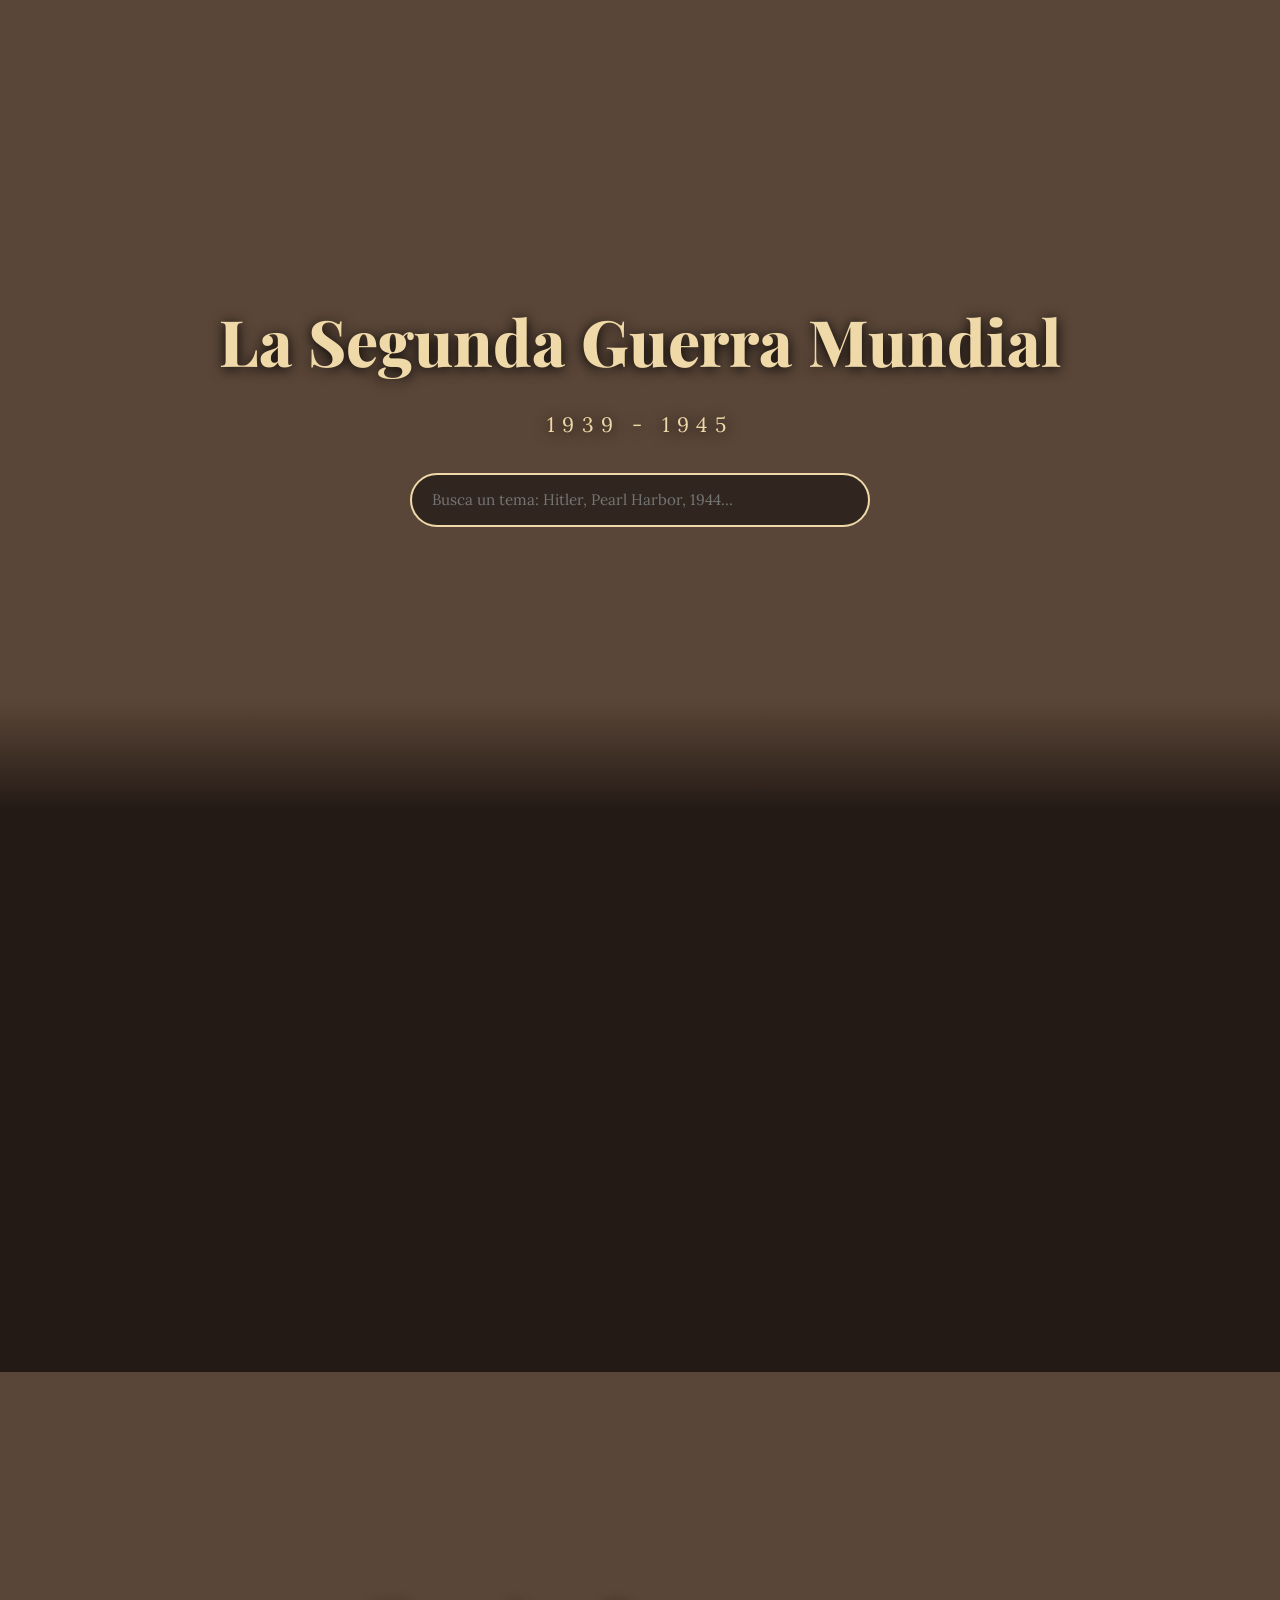
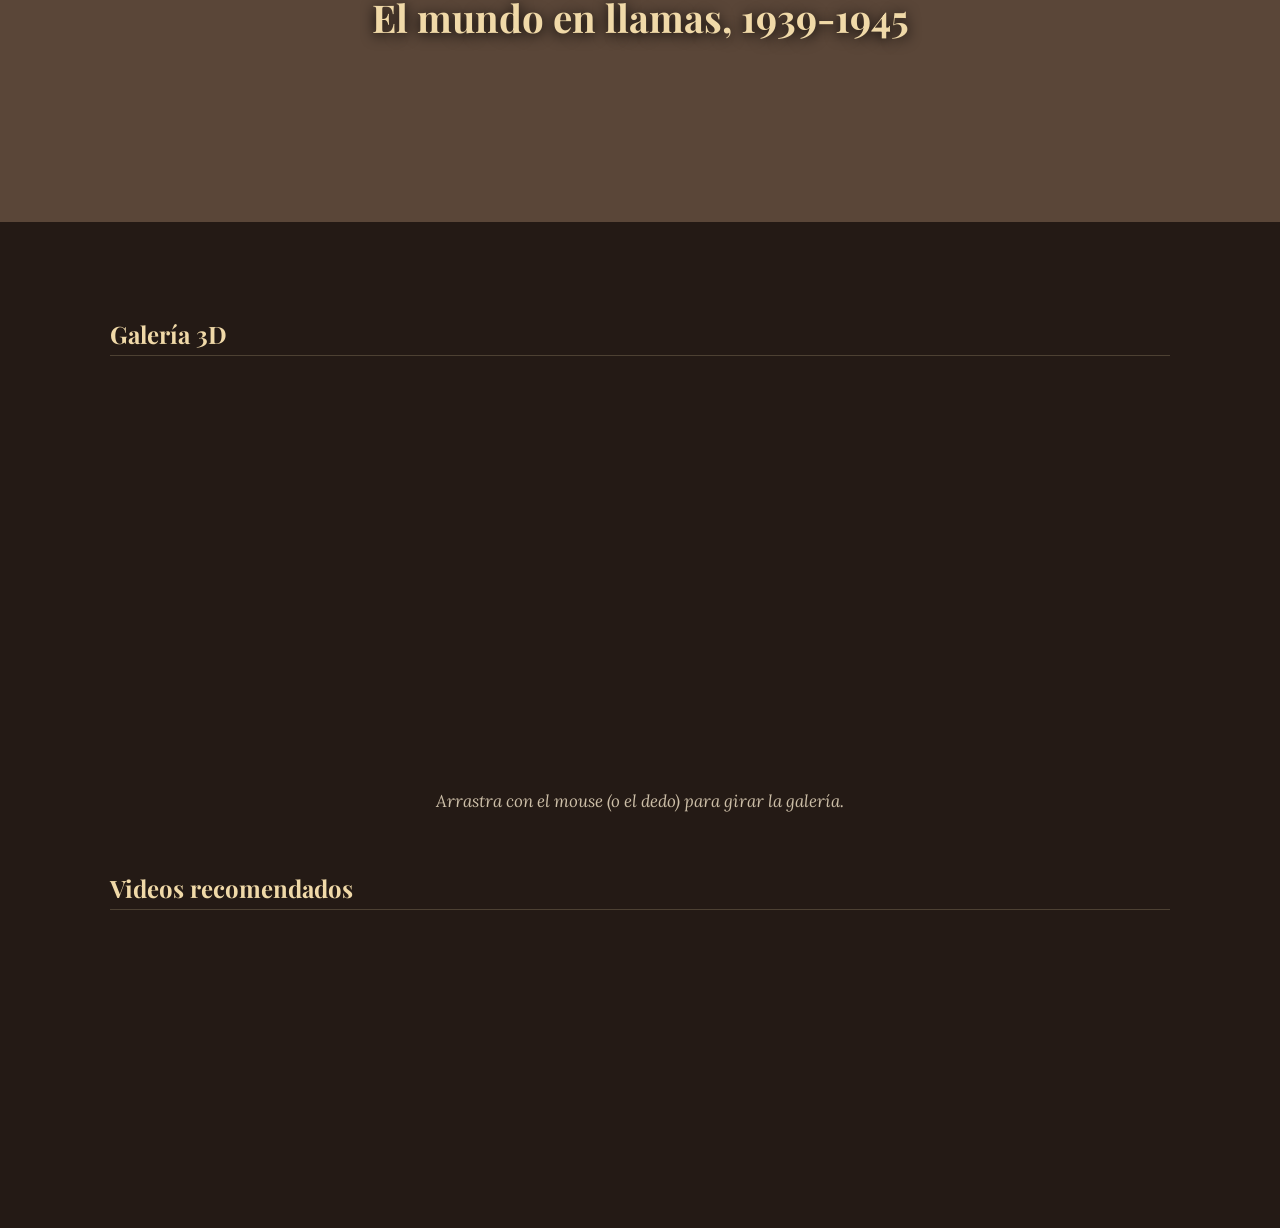
<file: index.html>
<!doctype html>
<html lang="es">
  <meta charset="utf-8" />
  <meta name="viewport" content="width=device-width,initial-scale=1" />
  <title>La Segunda Guerra Mundial</title>
  <link rel="stylesheet" href="style.css" />

  <section class="px big" data-bg="Segunda Guerra Mundial">
    <h1>La Segunda Guerra Mundial</h1>
    <p>1939 - 1945</p>
    <input id="q" placeholder="Busca un tema: Hitler, Pearl Harbor, 1944..." />
  </section>

  <main>
    <div class="g">
      <div class="c" data-w="Segunda Guerra Mundial">
        <h4>¿Qué fue?</h4>
        <p>
          El conflicto más grande y mortífero de la historia: los Aliados (Reino
          Unido, EE. UU., URSS, Francia Libre, China, entre otros) contra el Eje
          (Alemania, Italia y Japón). Murieron entre 70 y 85 millones de
          personas.
        </p>
      </div>
      <div class="c" data-w="Invasión alemana de Polonia">
        <h4>Inicio y fin</h4>
        <p>
          Comenzó el 1 de septiembre de 1939 con la invasión alemana de Polonia
          y terminó el 2 de septiembre de 1945 con la rendición de Japón.
        </p>
      </div>

      <div class="c" data-w="Batalla de Stalingrado">
        <h4>Sucesos clave</h4>
        <p>
          Blitzkrieg, Batalla de Inglaterra, Pearl Harbor, Stalingrado, Día D,
          Holocausto y las bombas atómicas sobre Hiroshima y Nagasaki.
        </p>
      </div>

      <div class="c" data-w="Conferencia de Yalta">
        <h4>Los bandos</h4>
        <p>
          Aliados: Reino Unido, EE. UU., URSS, Francia Libre y China. Eje:
          Alemania, Italia y Japón. Se combatió en Europa, África, Asia y el
          Pacífico.
        </p>
      </div>

      <div class="c" data-w="Resistencia durante la Segunda Guerra Mundial">
        <h4>Más que batallas</h4>
        <p>
          La guerra también dejó historias de resistencia, genios que cambiaron
          el rumbo del conflicto y el horror del Holocausto. Explora el menú:
          personajes, sucesos, matemáticos, escritores, Holocausto y museos.
        </p>
      </div>
    </div>

    <div class="px band" data-bg="Batalla de Inglaterra">
      <h3>El mundo en llamas, 1939-1945</h3>
    </div>
    <h3>Galería 3D</h3>
    <div id="r3">
      <div id="ring"></div>
    </div>
    <p style="text-align: center">
      Arrastra con el mouse (o el dedo) para girar la galería.
    </p>
    <h3>Videos recomendados</h3>
    <div class="g">
      <div class="c">
        <h4>Documentales completos sobre la guerra</h4>
        <p>
          <a
            target="_blank"
            href="https://www.youtube.com/results?search_query=documental+segunda+guerra+mundial+completo"
            >▶ Ver videos en YouTube</a
          >
        </p>
      </div>
      <div class="c">
        <h4>El Día D: desembarco de Normandía</h4>
        <p>
          <a
            target="_blank"
            href="https://www.youtube.com/results?search_query=dia+D+normandia+documental"
            >▶ Ver videos en YouTube</a
          >
        </p>
      </div>

      <div class="c">
        <h4>Cómo se rompió el código Enigma</h4>
        <p>
          <a
            target="_blank"
            href="https://www.youtube.com/results?search_query=enigma+alan+turing+documental"
            >▶ Ver videos en YouTube</a
          >
        </p>
      </div>
      <div class="c">
        <h4>Hiroshima y Nagasaki</h4>
        <p>
          <a
            target="_blank"
            href="https://www.youtube.com/results?search_query=hiroshima+nagasaki+documental"
            >▶ Ver videos en YouTube</a
          >
        </p>
      </div>

      <div class="c">
        <h4>El Holocausto (testimonios)</h4>
        <p>
          <a
            target="_blank"
            href="https://www.youtube.com/results?search_query=holocausto+documental+testimonios"
            >▶ Ver videos en YouTube</a
          >
        </p>
      </div>
    </div>
  </main>
  <script src="script.js"></script>
</html>
</file>
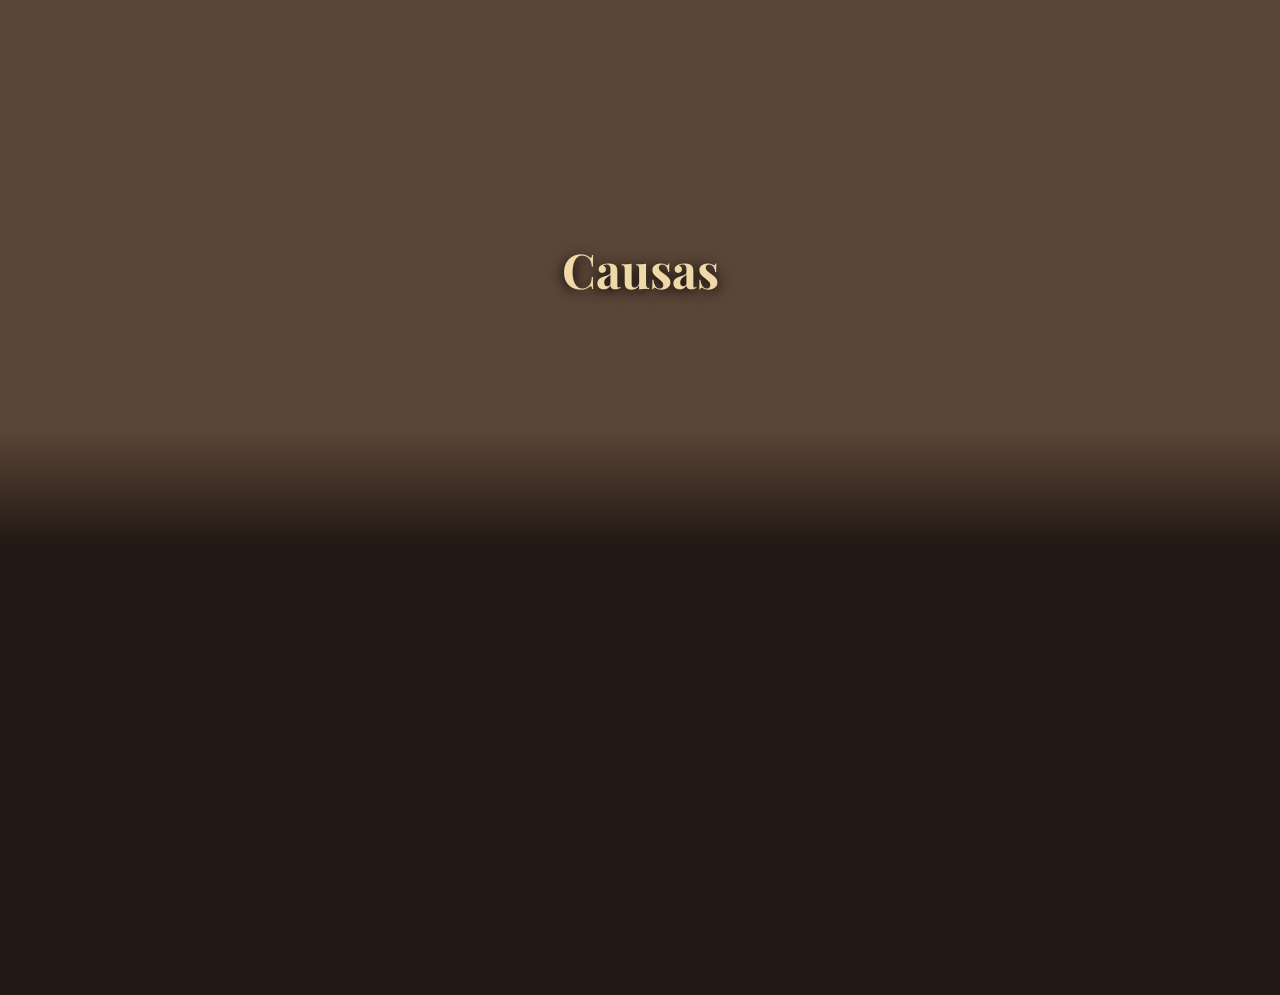
<file: causas.html>
<!doctype html>
<html lang="es">
  <meta charset="utf-8" /><meta
    name="viewport"
    content="width=device-width,initial-scale=1"
  /><title>Causas</title
  ><link rel="stylesheet" href="style.css" />
  <section class="px" data-bg="Tratado de Versalles">
    <h2>Causas</h2>
  </section>
  <main>
    <div class="c" data-w="Tratado de Versalles">
      <h4>Tratado de Versalles (1919)</h4>
      <p>
        Alemania debió pagar reparaciones, ceder territorios y reducir su
        ejército. El resentimiento fue explotado por el nazismo.
      </p>
    </div>
    <div class="c" data-w="Gran Depresión">
      <h4>Gran Depresión (1929)</h4>
      <p>
        El desempleo y la pobreza debilitaron a las democracias y dieron fuerza
        a partidos extremistas.
      </p>
    </div>
    <div class="c" data-w="Pacto Tripartito">
      <h4>Totalitarismos y expansionismo</h4>
      <p>
        Hitler en Alemania, Mussolini en Italia y el militarismo japonés
        buscaron ampliar sus territorios por la fuerza (Etiopía, Manchuria,
        Austria, Checoslovaquia).
      </p>
    </div>
    <div class="c" data-w="Anschluss">
      <h4>Anexiones previas (1938-1939)</h4>
      <p>
        Alemania se anexó Austria (Anschluss, marzo de 1938), tomó los Sudetes y
        ocupó el resto de Checoslovaquia en marzo de 1939 sin que nadie lo
        detuviera.
      </p>
    </div>
    <div class="c" data-w="Acuerdo de Múnich">
      <h4>Apaciguamiento</h4>
      <p>
        Reino Unido y Francia cedieron ante Hitler en el Acuerdo de Múnich
        (1938), lo que lo animó a seguir avanzando.
      </p>
    </div>
    <div class="c" data-w="Pacto Mólotov-Ribbentrop">
      <h4>Pacto Mólotov-Ribbentrop (1939)</h4>
      <p>
        Alemania y la URSS firmaron un pacto de no agresión que incluía el
        reparto de Polonia, y que despejó el camino para la invasión.
      </p>
    </div>
  </main>
  <script src="script.js"></script>
</html>
</file>
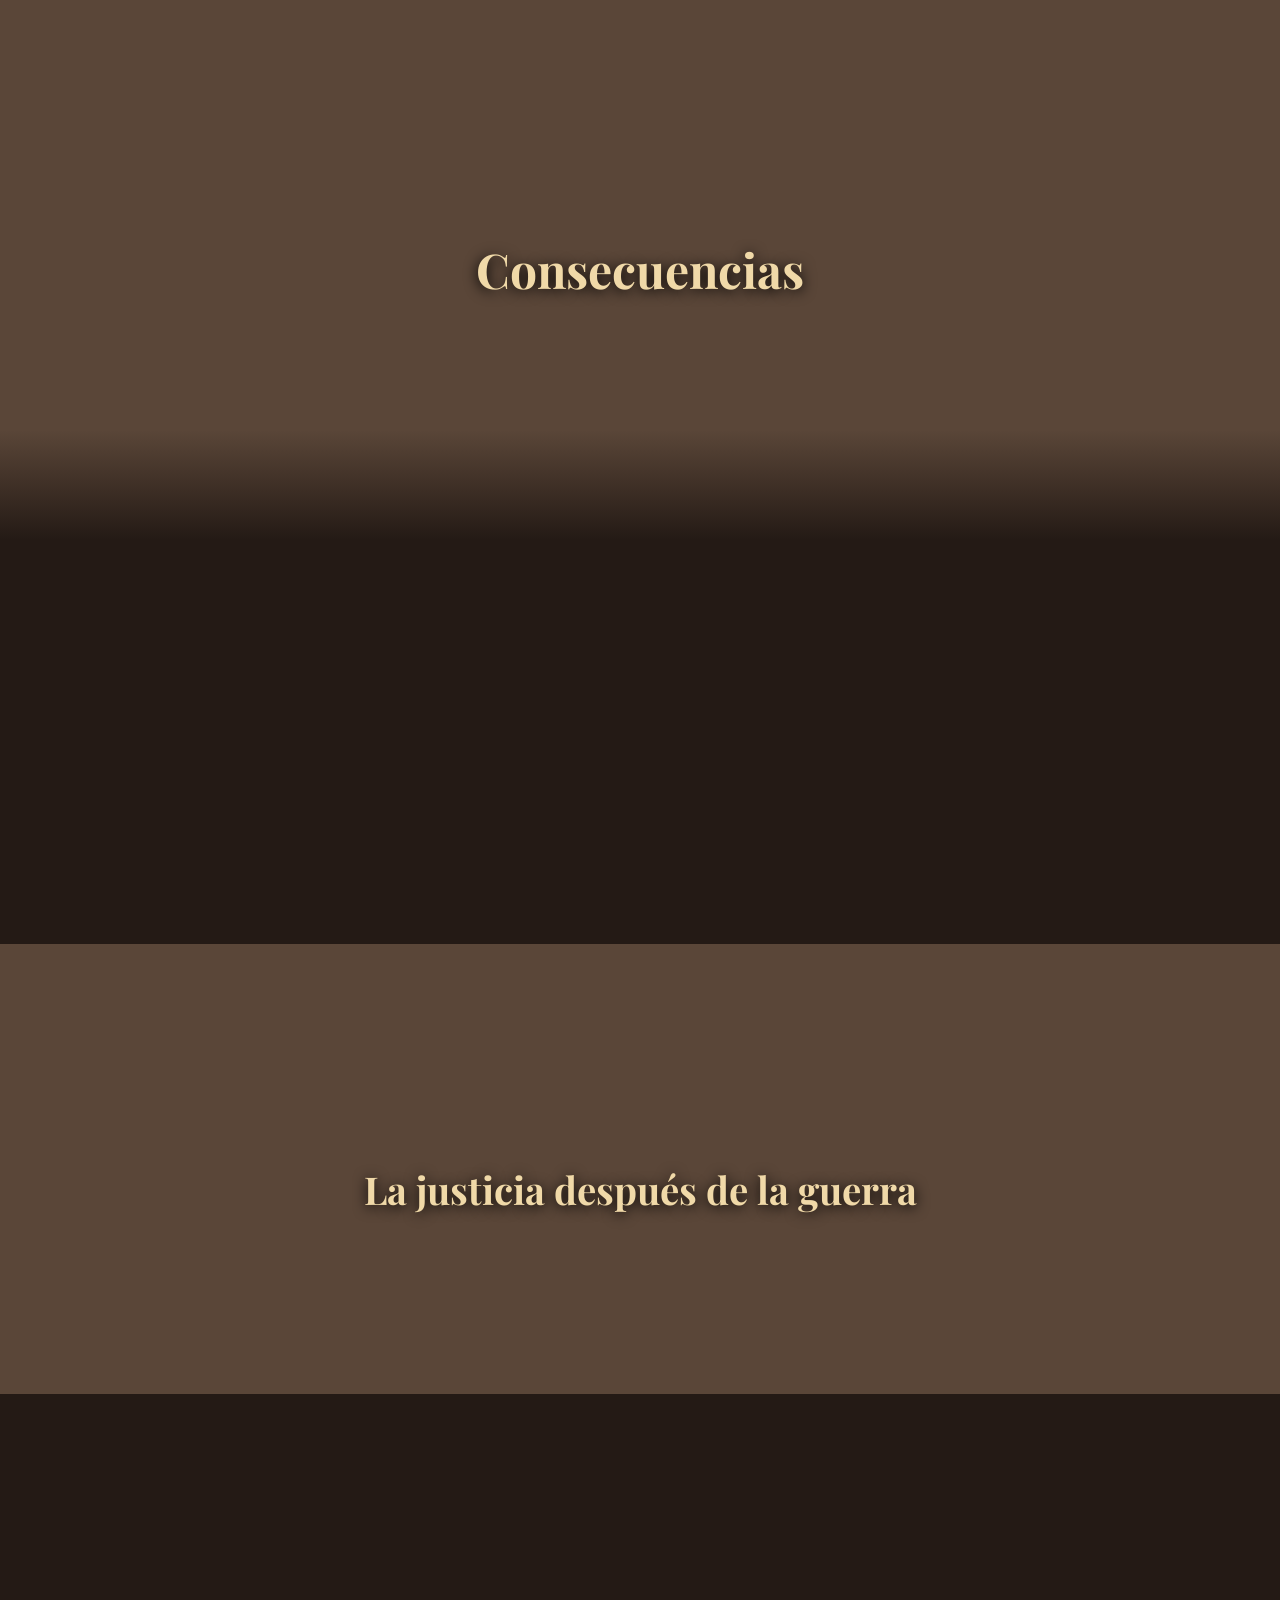
<file: consecuencias.html>
<!doctype html>
<html lang="es">
  <meta charset="utf-8" /><meta
    name="viewport"
    content="width=device-width,initial-scale=1"
  /><title>Consecuencias</title
  ><link rel="stylesheet" href="style.css" />
  <section class="px" data-bg="Conferencia de Yalta">
    <h2>Consecuencias</h2>
  </section>
  <main>
    <div class="c" data-w="Cementerio estadounidense de Normandía">
      <h4>Víctimas</h4>
      <p>
        Entre 70 y 85 millones de muertos, la mayoría civiles. Seis millones de
        judíos fueron asesinados en el Holocausto.
      </p>
    </div>
    <div class="c" data-w="Organización de las Naciones Unidas">
      <h4>ONU</h4>
      <p>Fundada en 1945 para mantener la paz y evitar otra guerra mundial.</p>
    </div>
    <div class="c" data-w="Guerra Fría">
      <h4>Guerra Fría</h4>
      <p>
        EE. UU. y la URSS quedaron como superpotencias rivales durante décadas.
      </p>
    </div>
    <div class="c" data-w="Juicios de Núremberg">
      <h4>Juicios de Núremberg</h4>
      <p>
        Líderes nazis fueron juzgados por crímenes de guerra y contra la
        humanidad.
      </p>
    </div>
    <div class="c" data-w="Muro de Berlín">
      <h4>Alemania dividida</h4>
      <p>
        Quedó repartida en zonas de ocupación y luego en dos países (RFA y RDA).
      </p>
    </div>
    <div class="px band" data-bg="Juicios de Núremberg">
      <h3>La justicia después de la guerra</h3>
    </div>
    <div class="c" data-w="Plan Marshall">
      <h4>Reconstrucción y descolonización</h4>
      <p>
        El Plan Marshall ayudó a reconstruir Europa occidental y las potencias
        europeas debilitadas perdieron sus colonias en las décadas siguientes.
      </p>
    </div>
    <div class="c" data-w="Radar">
      <h4>Avances tecnológicos</h4>
      <p>
        La guerra aceleró el radar, los cohetes, la aviación a reacción, la
        penicilina en masa, la energía nuclear y los primeros computadores.
      </p>
    </div>
  </main>
  <script src="script.js"></script>
</html>
</file>
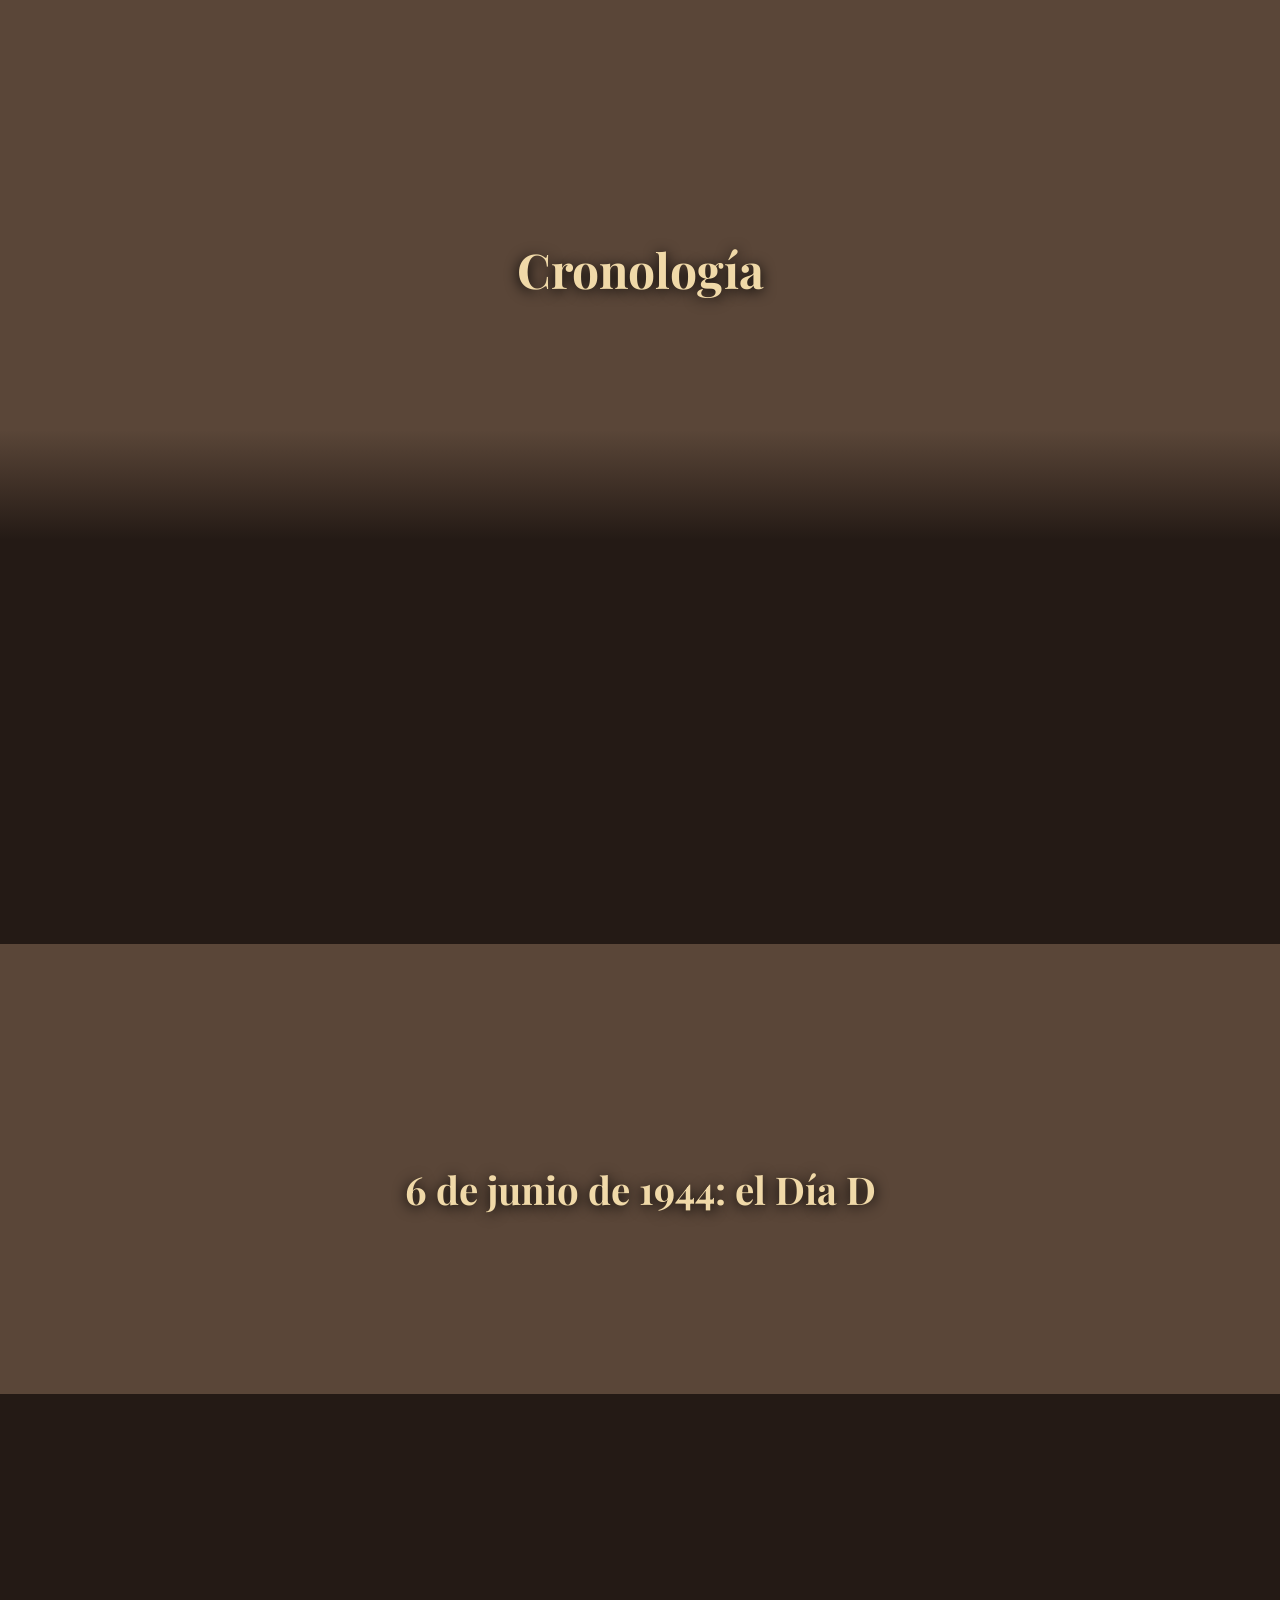
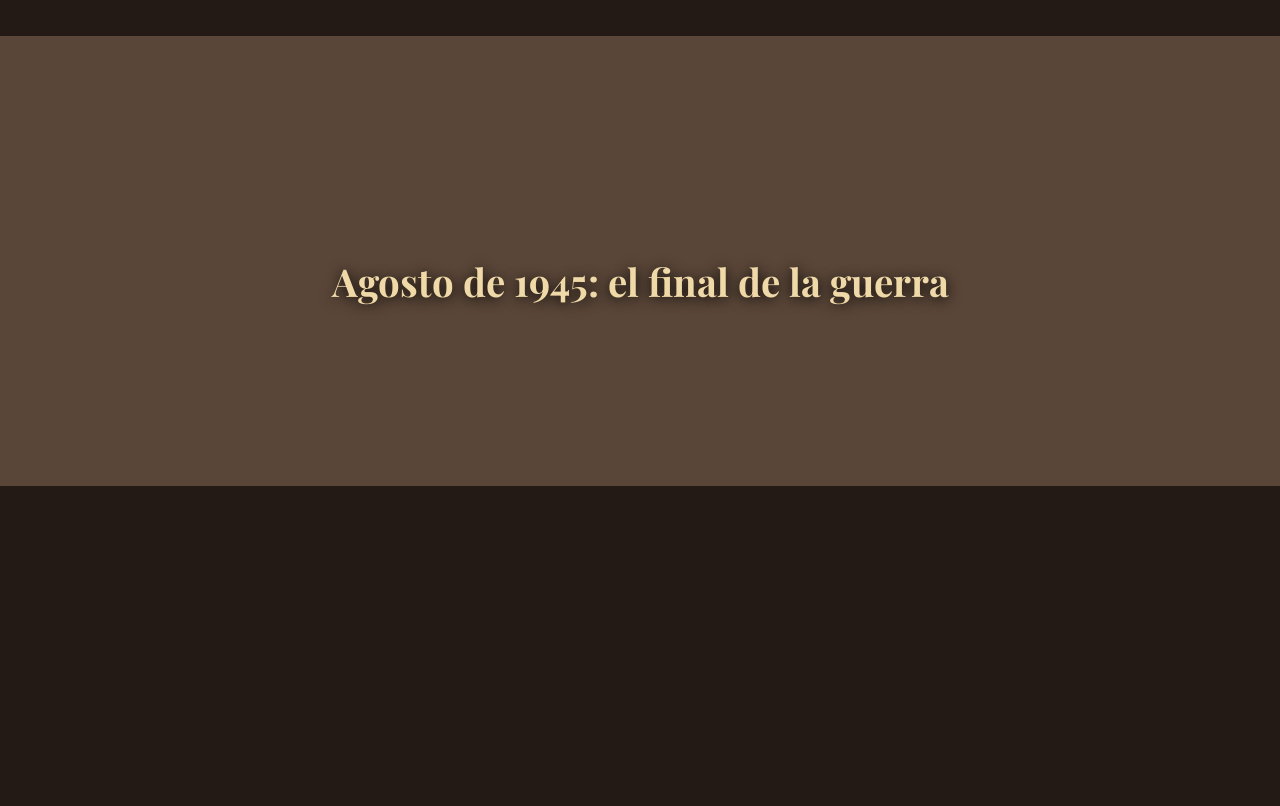
<file: cronologia.html>
<!doctype html>
<html lang="es">
  <meta charset="utf-8" /><meta
    name="viewport"
    content="width=device-width,initial-scale=1"
  /><title>Cronología</title
  ><link rel="stylesheet" href="style.css" />
  <section class="px" data-bg="Segunda Guerra Mundial">
    <h2>Cronología</h2>
  </section>
  <main>
    <div class="c" data-w="Invasión alemana de Polonia">
      <h4>1939</h4>
      <p>
        1 de septiembre: Alemania invade Polonia. Reino Unido y Francia declaran
        la guerra.
      </p>
    </div>
    <div class="c" data-w="Batalla de Inglaterra">
      <h4>1940</h4>
      <p>
        Alemania ocupa Dinamarca, Noruega, Países Bajos, Bélgica y Francia.
        Batalla de Inglaterra.
      </p>
    </div>
    <div class="c" data-w="Ataque a Pearl Harbor">
      <h4>1941</h4>
      <p>
        Operación Barbarroja (invasión de la URSS). 7 de diciembre: ataque a
        Pearl Harbor y entrada de EE. UU.
      </p>
    </div>
    <div class="c" data-w="Batalla de Midway">
      <h4>1942</h4>
      <p>
        Batalla de Midway en el Pacífico, El Alamein en África y comienzo de
        Stalingrado.
      </p>
    </div>
    <div class="c" data-w="Batalla de Kursk">
      <h4>1943</h4>
      <p>
        Rendición alemana en Stalingrado, victoria soviética en Kursk, invasión
        aliada de Italia y caída de Mussolini.
      </p>
    </div>
    <div class="c" data-w="Batalla de Iwo Jima">
      <h4>Frente del Pacífico (1942-1944)</h4>
      <p>
        Tras Midway, EE. UU. avanzó «saltando de isla en isla» (Guadalcanal, Iwo
        Jima, Okinawa) hacia Japón.
      </p>
    </div>
    <div class="px band" data-bg="Desembarco de Normandía">
      <h3>6 de junio de 1944: el Día D</h3>
    </div>
    <div class="c" data-w="Liberación de París">
      <h4>1944</h4>
      <p>6 de junio: Día D en Normandía. Liberación de París en agosto.</p>
    </div>
    <div class="px band" data-bg="Bombardeos atómicos de Hiroshima y Nagasaki">
      <h3>Agosto de 1945: el final de la guerra</h3>
    </div>
    <div class="c" data-w="Rendición de Japón">
      <h4>1945</h4>
      <p>
        Hitler se suicida (30 de abril); Alemania se rinde el 8 de mayo. Bombas
        atómicas sobre Hiroshima (6 de agosto) y Nagasaki (9 de agosto). Japón
        se rinde el 2 de septiembre.
      </p>
    </div>
  </main>
  <script src="script.js"></script>
</html>
</file>
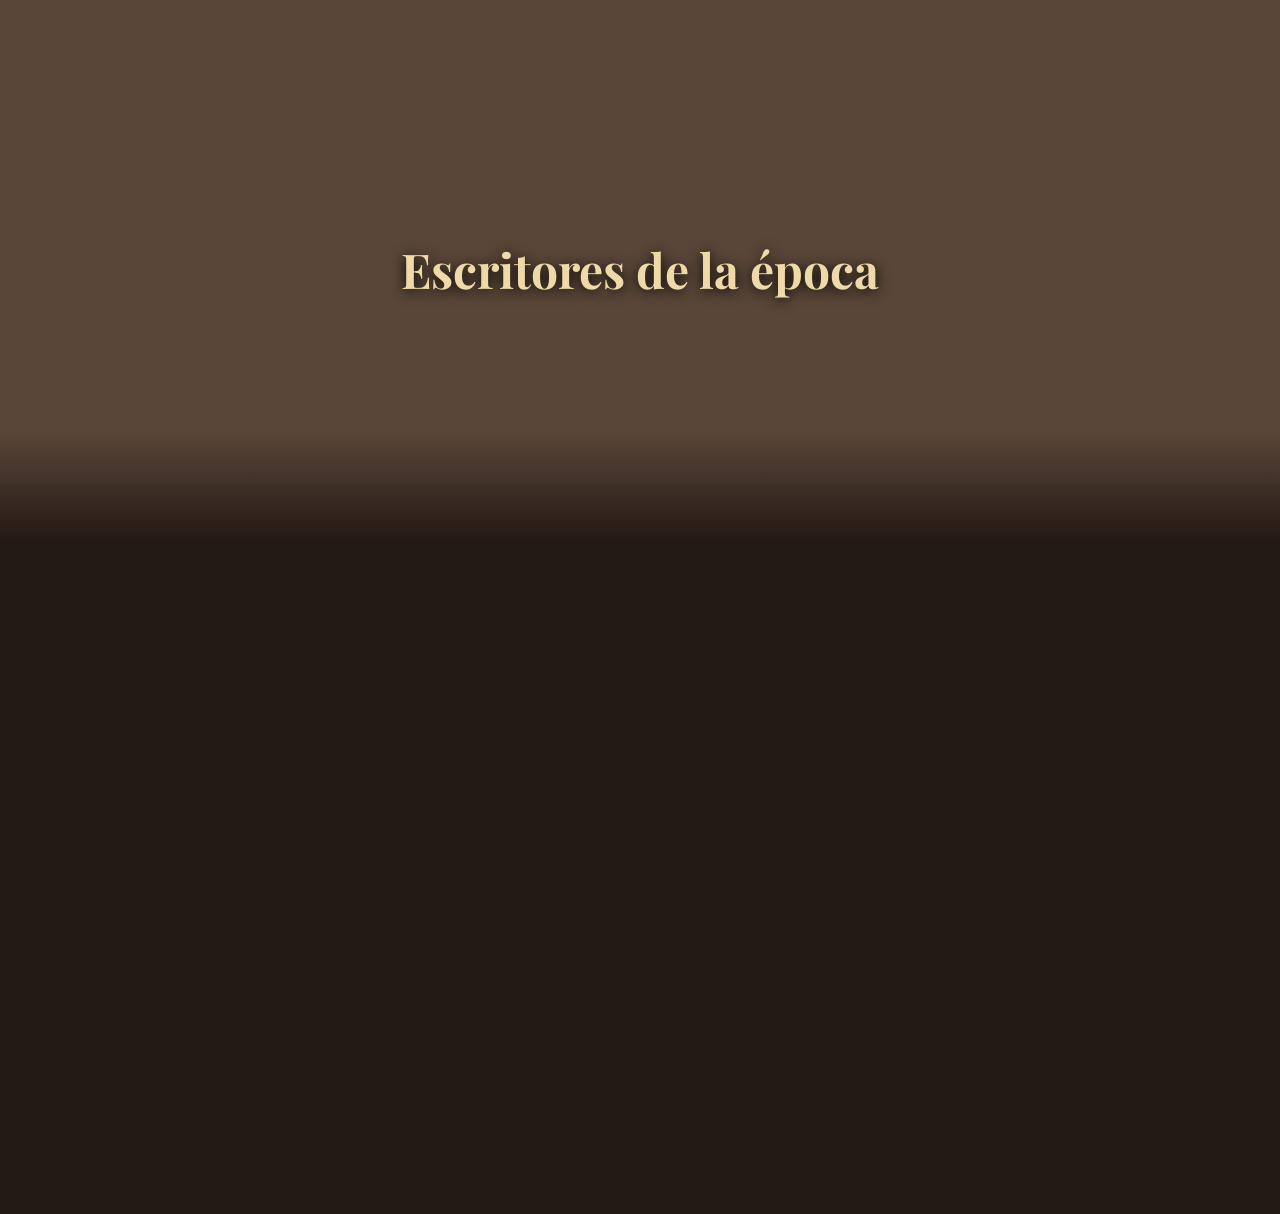
<file: escritores.html>
<!doctype html>
<html lang="es">
  <meta charset="utf-8" /><meta
    name="viewport"
    content="width=device-width,initial-scale=1"
  /><title>Escritores de la época</title
  ><link rel="stylesheet" href="style.css" />
  <section class="px" data-bg="Ana Frank">
    <h2>Escritores de la época</h2>
  </section>
  <main>
    <div class="c" data-w="Ana Frank">
      <h4>Ana Frank</h4>
      <p>
        Niña judía que escondida en Ámsterdam escribió su famoso diario
        (1942-44). Murió en el campo de Bergen-Belsen; el diario se convirtió en
        símbolo del Holocausto.
      </p>
    </div>
    <div class="c" data-w="George Orwell">
      <h4>George Orwell</h4>
      <p>
        Escritor británico; en "Rebelión en la granja" (1945) criticó el
        totalitarismo, y más tarde escribió "1984".
      </p>
    </div>
    <div class="c" data-w="Antoine de Saint-Exupéry">
      <h4>Antoine de Saint-Exupéry</h4>
      <p>
        Aviador y autor francés; escribió "El Principito" (1943) y "Piloto de
        guerra". Desapareció en 1944 en una misión de reconocimiento.
      </p>
    </div>
    <div class="c" data-w="Albert Camus">
      <h4>Albert Camus</h4>
      <p>
        Escritor francés, participó en la Resistencia y dirigió el periódico
        clandestino Combat; publicó "El extranjero" en 1942.
      </p>
    </div>
    <div class="c" data-w="Ernest Hemingway">
      <h4>Ernest Hemingway</h4>
      <p>
        Estadounidense; cubrió la guerra como corresponsal, incluyendo el Día D
        y la liberación de París.
      </p>
    </div>
    <div class="c" data-w="Vasili Grossman">
      <h4>Vasili Grossman</h4>
      <p>
        Corresponsal soviético en Stalingrado y Treblinka; su novela "Vida y
        destino" retrata la guerra y el totalitarismo.
      </p>
    </div>
    <div class="c" data-w="Primo Levi">
      <h4>Primo Levi</h4>
      <p>
        Químico y escritor italiano, sobreviviente de Auschwitz; su libro "Si
        esto es un hombre" es un testimonio clave del Holocausto.
      </p>
    </div>
  </main>
  <script src="script.js"></script>
</html>
</file>
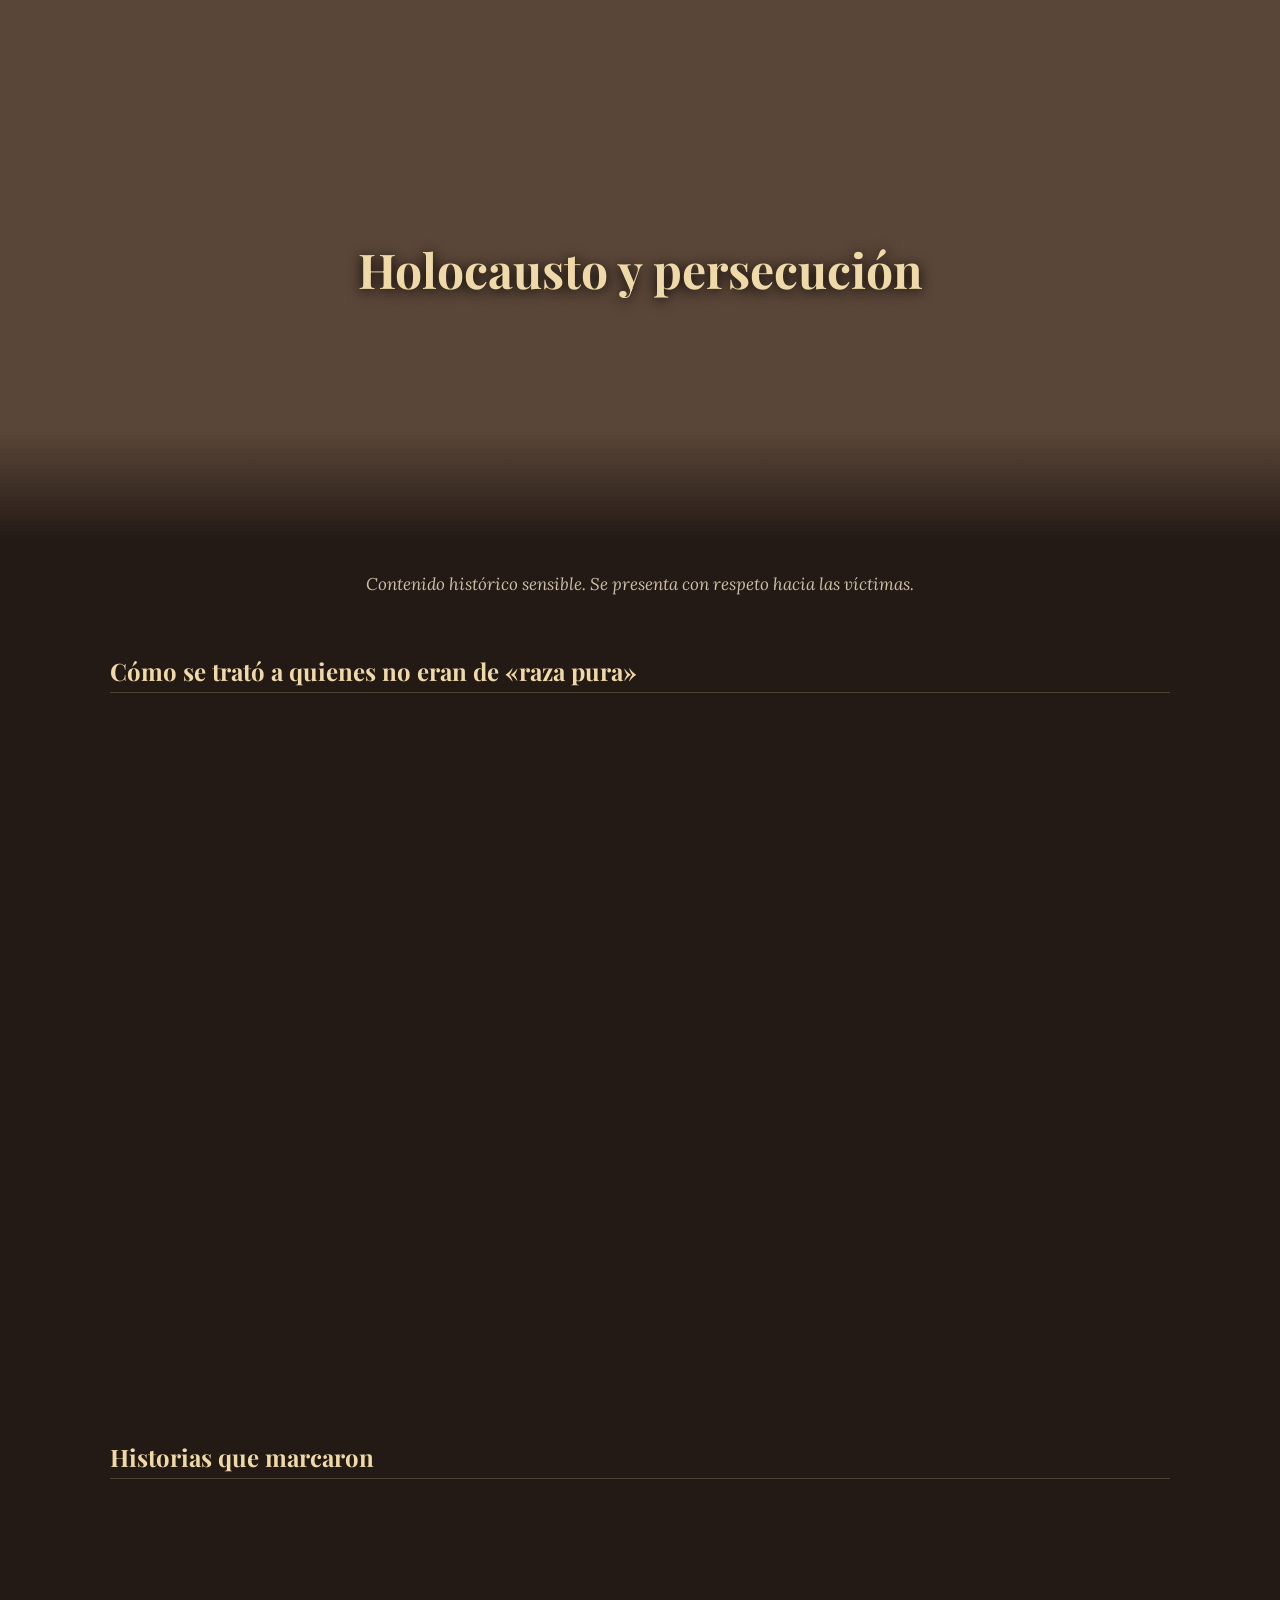
<file: holocausto.html>
<!doctype html>
<html lang="es">
  <meta charset="utf-8" /><meta
    name="viewport"
    content="width=device-width,initial-scale=1"
  /><title>Holocausto y persecución</title
  ><link rel="stylesheet" href="style.css" />
  <section class="px" data-bg="Monumento a los judíos de Europa asesinados">
    <h2>Holocausto y persecución</h2>
  </section>
  <main>
    <p>
      Contenido histórico sensible. Se presenta con respeto hacia las víctimas.
    </p>
    <h3>Cómo se trató a quienes no eran de «raza pura»</h3>
    <div class="c" data-w="Nazismo">
      <h4>La «pureza racial»</h4>
      <p>
        El régimen nazi sostenía la falsa idea de una «raza aria» superior y
        presentaba a judíos, romaníes y eslavos como «inferiores». Esa
        ideología, sin base científica, justificó la exclusión, el trabajo
        forzado y el asesinato.
      </p>
    </div>
    <div class="c" data-w="Leyes de Núremberg">
      <h4>Exclusión legal (1933-1935)</h4>
      <p>
        Se boicotearon los negocios judíos y se les expulsó de cargos públicos.
        Las Leyes de Núremberg (1935) les quitaron la ciudadanía y prohibieron
        los matrimonios con «alemanes de sangre aria».
      </p>
    </div>
    <div class="c" data-w="Noche de los Cristales Rotos">
      <h4>Noche de los Cristales Rotos (1938)</h4>
      <p>
        Entre el 9 y 10 de noviembre se incendiaron sinagogas, se destrozaron
        comercios y unos 30.000 hombres judíos fueron arrestados.
      </p>
    </div>
    <div class="c" data-w="Insignia judía">
      <h4>Marcados y humillados</h4>
      <p>
        Debían llevar una estrella amarilla, perdían casas y empleos y tenían
        prohibido usar escuelas, parques y transporte público.
      </p>
    </div>
    <div class="c" data-w="Gueto de Varsovia">
      <h4>Los guetos</h4>
      <p>
        Se encerró a familias enteras en barrios cercados, como el de Varsovia
        (1940), con hacinamiento, hambre y enfermedades.
      </p>
    </div>
    <div class="c" data-w="Campo de concentración de Auschwitz">
      <h4>Deportaciones y campos</h4>
      <p>
        Millones de personas fueron llevadas en trenes de carga a campos como
        Auschwitz-Birkenau, Treblinka o Sobibor, donde se separaba a las
        familias y se obligaba a trabajar o se asesinaba.
      </p>
    </div>
    <div class="c" data-w="Porrajmos">
      <h4>No solo judíos</h4>
      <p>
        También fueron perseguidos romaníes (gitanos), personas con discapacidad
        (programa Aktion T4), homosexuales, Testigos de Jehová, opositores
        políticos, prisioneros soviéticos y pueblos eslavos.
      </p>
    </div>
    <h3>Historias que marcaron</h3>
    <div class="c" data-w="El niño con el pijama de rayas">
      <h4>El niño con el pijama de rayas</h4>
      <p>
        Novela de John Boyne (2006), llevada al cine en 2008: la amistad entre
        Bruno, hijo de un comandante, y Shmuel, un niño judío tras la alambrada.
        Es ficción, pero conmovió al mundo y acercó el tema a nuevas
        generaciones.
      </p>
    </div>
    <div class="c" data-w="Irena Sendler">
      <h4>Irena Sendler</h4>
      <p>
        Trabajadora social polaca que sacó a unos 2.500 niños judíos del gueto
        de Varsovia y les buscó familias y refugios.
      </p>
    </div>
    <div class="c" data-w="Janusz Korczak">
      <h4>Janusz Korczak</h4>
      <p>
        Médico y director de un orfanato judío en Varsovia. En 1942 acompañó a
        sus niños a Treblinka y rechazó salvarse solo.
      </p>
    </div>
    <div class="c" data-w="Oskar Schindler">
      <h4>Oskar Schindler</h4>
      <p>
        Empresario alemán que salvó a cerca de 1.200 judíos empleándolos en sus
        fábricas. Su historia inspiró «La lista de Schindler».
      </p>
    </div>
    <div class="c" data-w="Sadako Sasaki">
      <h4>Sadako Sasaki</h4>
      <p>
        Niña de Hiroshima que enfermó por la radiación y murió en 1955 a los 12
        años. Plegó grullas de papel y se volvió símbolo de la paz.
      </p>
    </div>
  </main>
  <script src="script.js"></script>
</html>
</file>
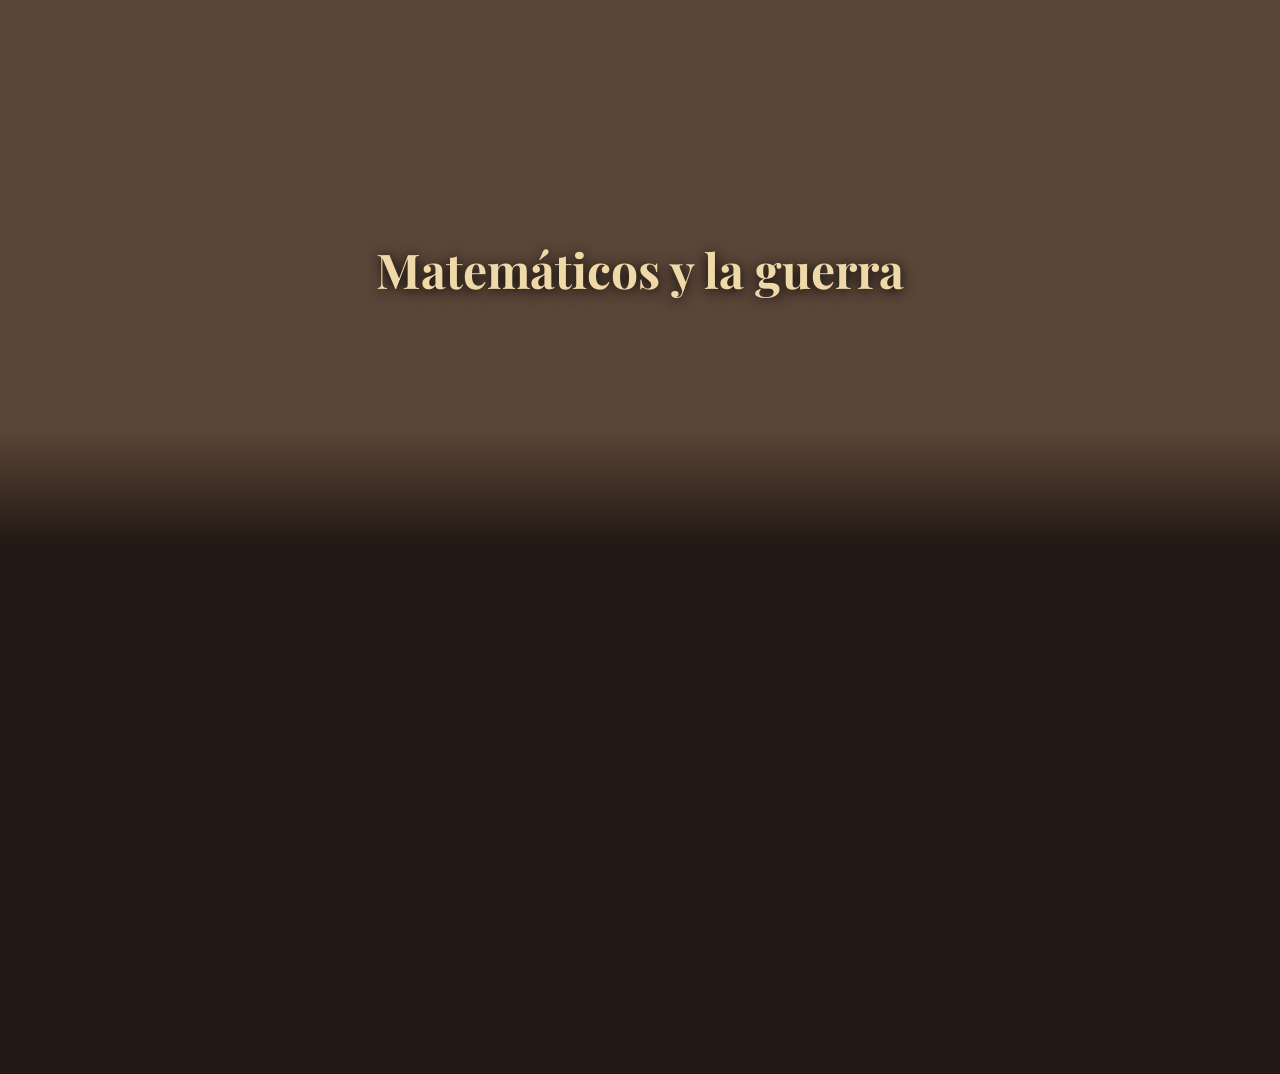
<file: matematicos.html>
<!doctype html>
<html lang="es">
  <meta charset="utf-8" /><meta
    name="viewport"
    content="width=device-width,initial-scale=1"
  /><title>Matemáticos y la guerra</title
  ><link rel="stylesheet" href="style.css" />
  <section class="px" data-bg="Alan Turing">
    <h2>Matemáticos y la guerra</h2>
  </section>
  <main>
    <div class="c" data-w="Marian Rejewski">
      <h4>Marian Rejewski</h4>
      <p>
        Matemático polaco que en 1932 reconstruyó el cableado de la máquina
        Enigma. En 1939 Polonia entregó su trabajo a Reino Unido y Francia, base
        de los logros de Bletchley Park.
      </p>
    </div>
    <div class="c" data-w="Alan Turing">
      <h4>Alan Turing</h4>
      <p>
        Diseñó la «Bombe» para romper Enigma. En 1952 fue condenado por ser
        homosexual, sufrió un tratamiento hormonal forzado y murió en 1954. Fue
        indultado a título póstumo en 2013.
      </p>
    </div>
    <div class="c" data-w="Felix Hausdorff">
      <h4>Felix Hausdorff</h4>
      <p>
        Matemático alemán judío, fundador de la topología. En enero de 1942,
        ante su inminente envío a un campo, se quitó la vida junto a su esposa y
        su cuñada.
      </p>
    </div>
    <div class="c" data-w="Stefan Banach">
      <h4>Stefan Banach</h4>
      <p>
        Gran matemático polaco. Durante la ocupación de Leópolis sobrevivió
        alimentando piojos en un instituto de investigación que protegía a sus
        trabajadores. Murió en 1945.
      </p>
    </div>
    <div class="c" data-w="Wolfgang Doeblin">
      <h4>Wolfgang Doeblin</h4>
      <p>
        Joven matemático franco-alemán. Siendo soldado francés se quitó la vida
        en 1940 antes de ser capturado. Dejó un manuscrito sellado, abierto en
        el año 2000, con trabajos pioneros sobre probabilidad.
      </p>
    </div>
    <div class="c" data-w="Juliusz Schauder">
      <h4>Juliusz Schauder</h4>
      <p>
        Matemático polaco judío, conocido por sus teoremas de punto fijo. Fue
        asesinado por los nazis en 1943.
      </p>
    </div>
  </main>
  <script src="script.js"></script>
</html>
</file>
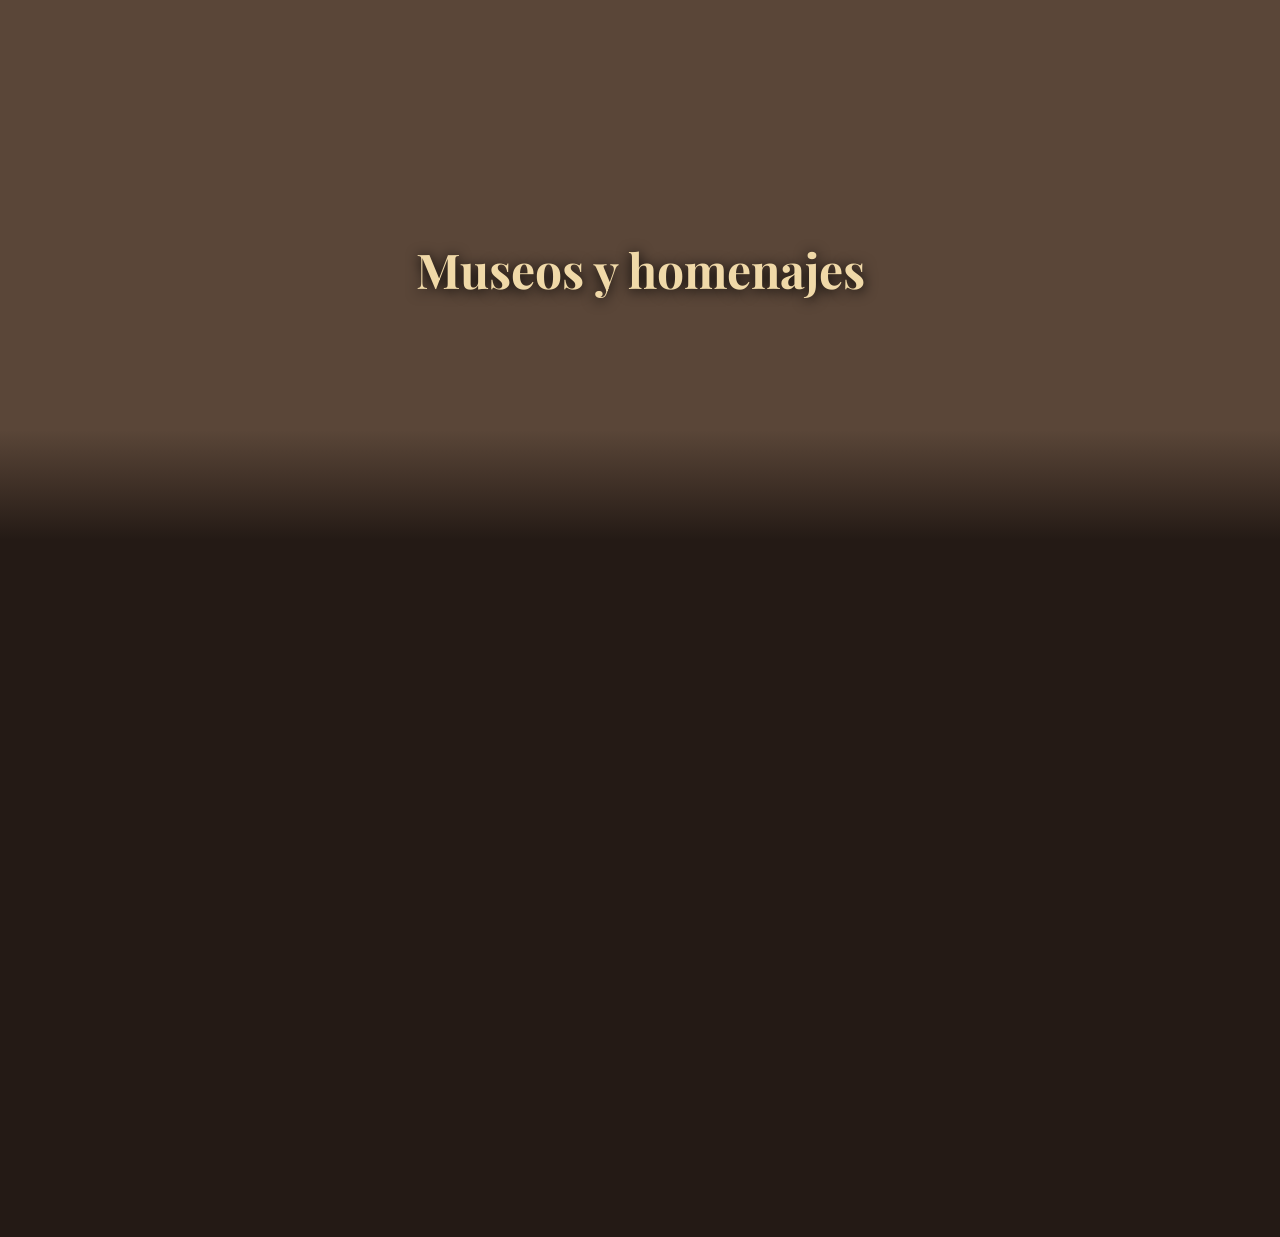
<file: memoria.html>
<!DOCTYPE html><html lang="es"><meta charset="utf-8"><meta name="viewport" content="width=device-width,initial-scale=1"><title>Museos y homenajes</title><link rel="stylesheet" href="style.css"><section class="px" data-bg="Yad Vashem"><h2>Museos y homenajes</h2></section><main><div class="c" data-w="Museo Conmemorativo del Holocausto de los Estados Unidos"><h4>Museo Conmemorativo del Holocausto de EE. UU.</h4><p>Washington D. C. Inaugurado en 1993; reúne objetos, fotos y testimonios de sobrevivientes.</p></div><div class="c" data-w="Yad Vashem"><h4>Yad Vashem</h4><p>Jerusalén. Memorial mundial del Holocausto (1953) con el Salón de los Nombres y el Jardín de los Justos entre las Naciones, que honra a quienes salvaron judíos.</p></div><div class="c" data-w="Casa de Ana Frank"><h4>Casa de Ana Frank</h4><p>Ámsterdam. El anexo secreto donde se escondió la familia Frank; es museo desde 1960.</p></div><div class="c" data-w="Museo Estatal de Auschwitz-Birkenau"><h4>Museo de Auschwitz-Birkenau</h4><p>Oświęcim, Polonia. El antiguo campo se conserva como museo y es Patrimonio de la Humanidad de la UNESCO.</p></div><div class="c" data-w="Monumento a los judíos de Europa asesinados"><h4>Memorial de Berlín</h4><p>2.711 bloques de hormigón diseñados por Peter Eisenman, inaugurados en 2005 en memoria de los judíos asesinados.</p></div><div class="c" data-w="Stolperstein"><h4>Stolpersteine (piedras de tropiezo)</h4><p>Placas de latón del artista Gunter Demnig colocadas en las aceras frente a las últimas casas de las víctimas, con su nombre. Hay más de 100.000 en Europa.</p></div><div class="c" data-w="Museo Nacional de la Segunda Guerra Mundial"><h4>Museo Nacional de la Segunda Guerra Mundial</h4><p>Nueva Orleans. Abierto en el 2000, cuenta la guerra desde la perspectiva estadounidense.</p></div><div class="c" data-w="Parque de la Paz de Hiroshima"><h4>Parque de la Paz de Hiroshima</h4><p>Incluye la Cúpula de la Bomba Atómica (Patrimonio de la UNESCO), un museo y el monumento a los niños que recuerda a Sadako Sasaki.</p></div></main><script src="script.js"></script>
</file>
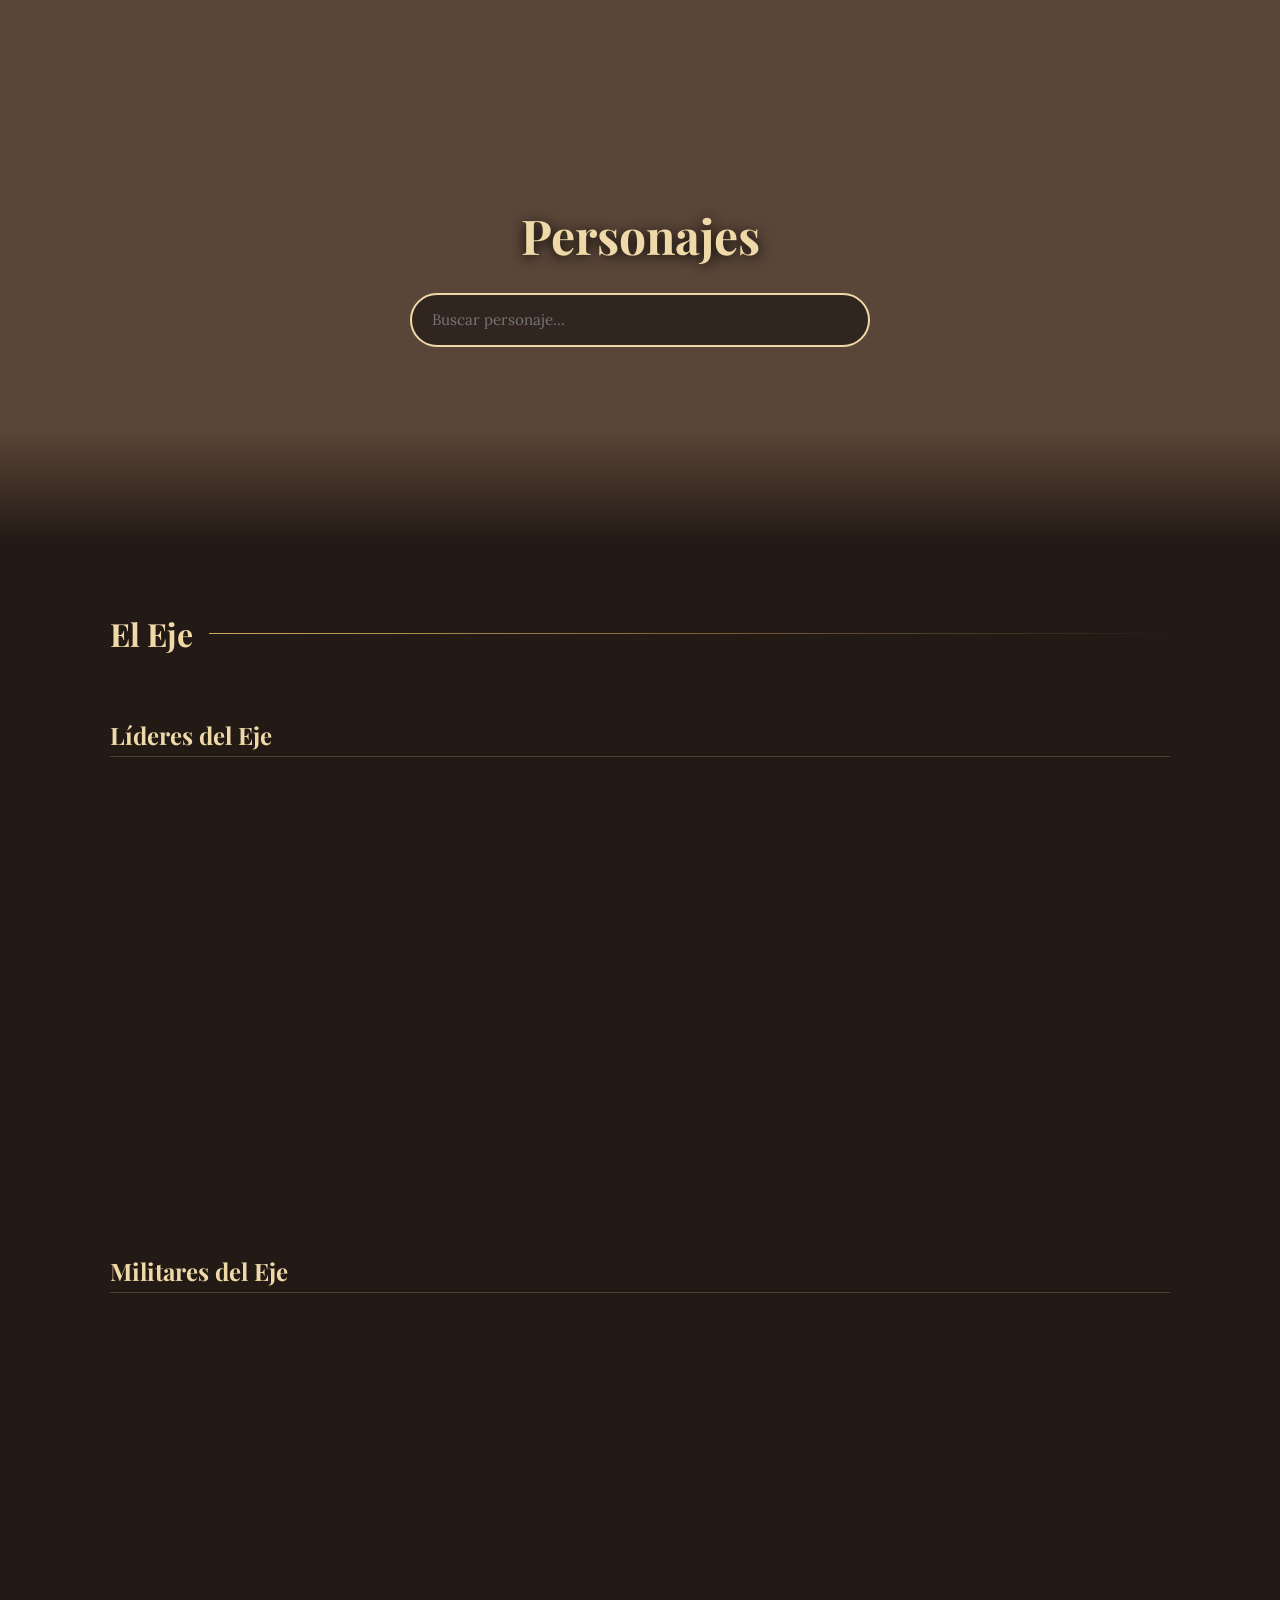
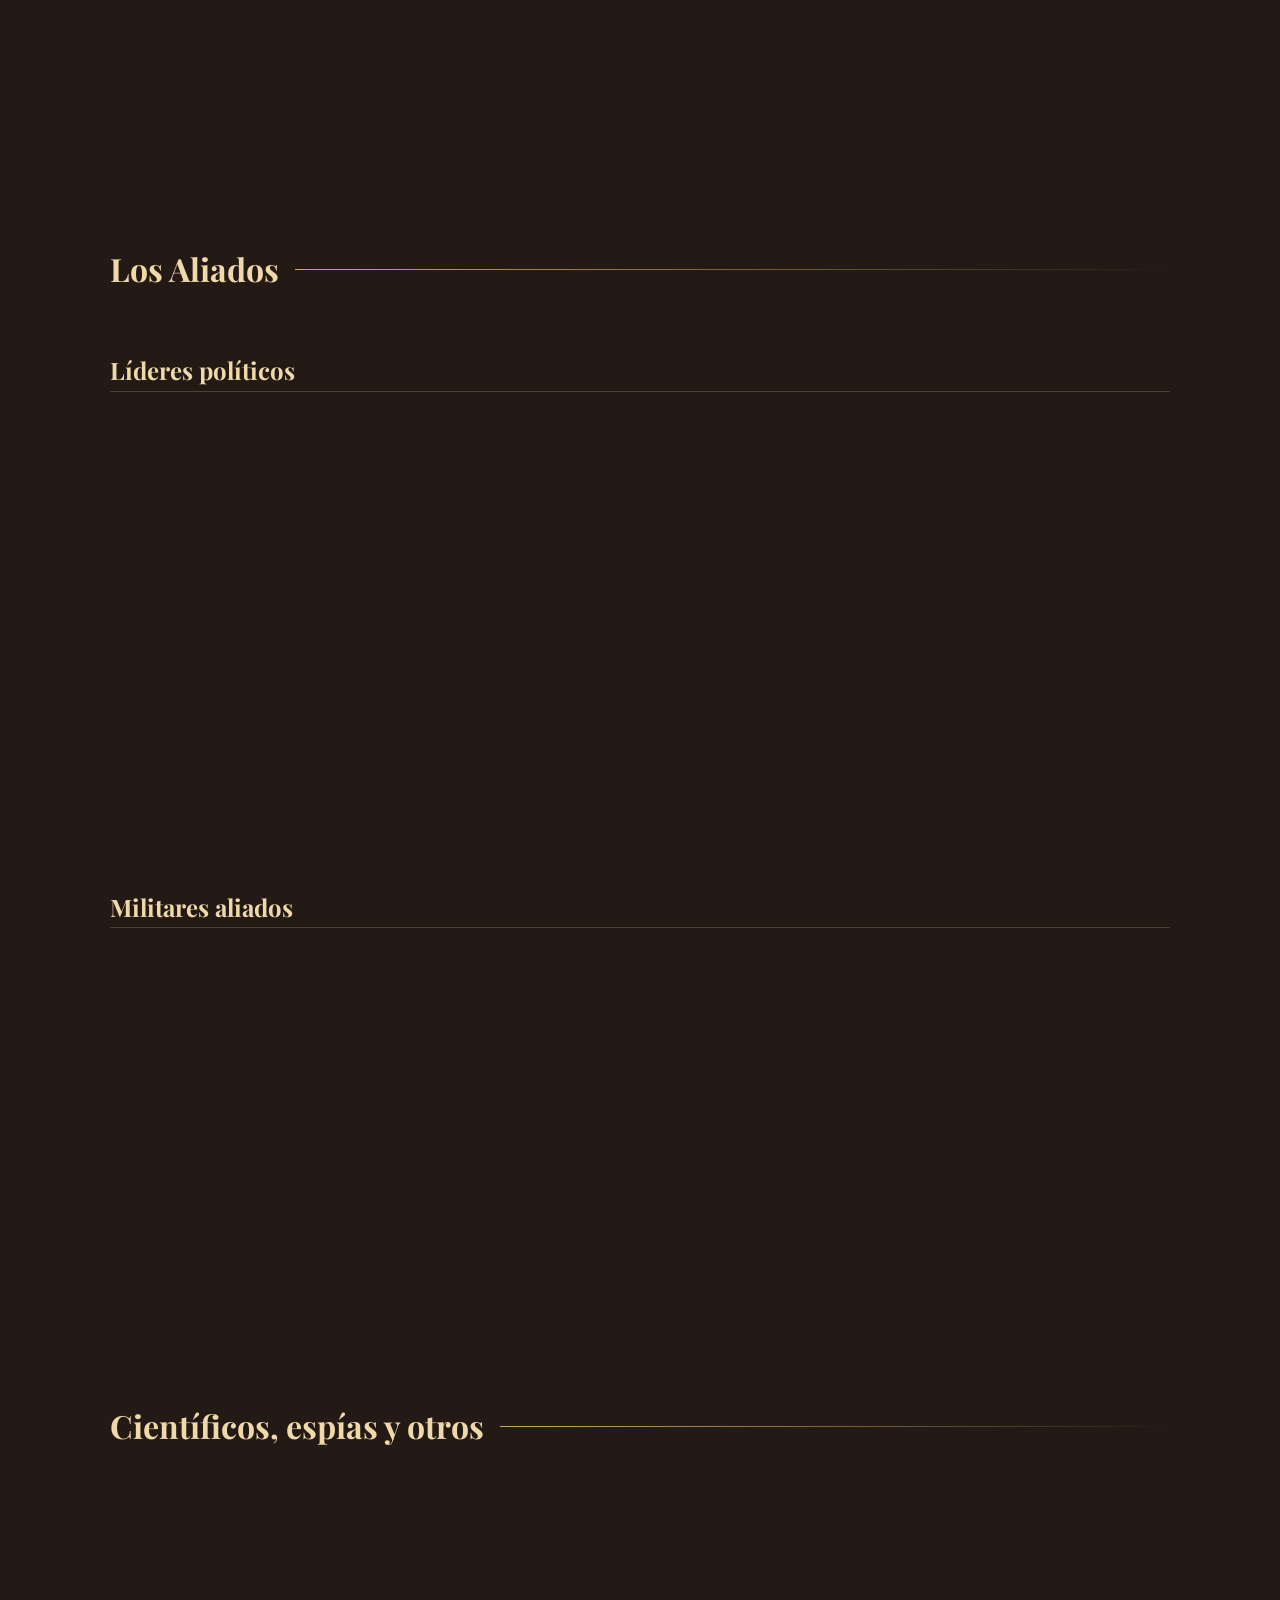
<file: personajes.html>
<!DOCTYPE html><html lang="es"><meta charset="utf-8"><meta name="viewport" content="width=device-width,initial-scale=1"><title>Personajes</title><link rel="stylesheet" href="style.css"><section class="px" data-bg="Conferencia de Yalta"><h2>Personajes</h2><input id="q" placeholder="Buscar personaje..."></section><main><h2>El Eje</h2><section id="El eje"><section id="Líderes del Eje"><h3>Líderes del Eje</h3><section id="Adolf Hitler" class="p"><h4>Adolf Hitler</h4><p>Austriaco nacido en 1889, líder de Alemania desde 1933 y fundador del régimen nazi. Invadió Polonia en 1939, inició la guerra y ordenó el Holocausto. Se suicidó en abril de 1945.</p></section><section id="Benito Mussolini" class="p"><h4>Benito Mussolini</h4><p>Fundador del fascismo y gobernante de Italia desde 1922. Aliado de Hitler (Pacto de Acero), fue depuesto en 1943 y ejecutado por partisanos en 1945.</p></section><section id="Hirohito" class="p"><h4>Hirohito</h4><p>Emperador de Japón (1926-1989). Su figura legitimó la expansión militar japonesa; anunció la rendición en agosto de 1945 y continuó como emperador simbólico.</p></section><section id="Hideki Tojo" class="p" data-w="Hideki Tōjō"><h4>Hideki Tojo</h4><p>General y primer ministro de Japón (1941-1944). Impulsó la guerra contra EE. UU. y el ataque a Pearl Harbor. Fue condenado a muerte en 1948.</p></section><section id="Philippe Pétain" class="p"><h4>Philippe Pétain</h4><p>Mariscal francés, héroe de Verdún en la Primera Guerra Mundial. Encabezó el régimen de Vichy (1940-1944), que colaboró con Alemania. Fue condenado por traición.</p></section></section><section id="Militares del Eje"><h3>Militares del Eje</h3><section id="Erwin Rommel" class="p"><h4>Erwin Rommel</h4><p>"Zorro del Desierto": comandó el Afrika Korps y destacó por su táctica en África del Norte. Luego defendió Normandía y fue obligado a suicidarse en 1944 por su supuesta relación con el complot contra Hitler.</p></section><section id="Isoroku Yamamoto" class="p"><h4>Isoroku Yamamoto</h4><p>Almirante japonés que planificó el ataque a Pearl Harbor. Perdió en Midway (1942) y murió en 1943 cuando EE. UU. derribó su avión tras interceptar sus mensajes.</p></section><section id="Heinz Guderian" class="p"><h4>Heinz Guderian</h4><p>Teórico de la guerra de blindados y artífice de la Blitzkrieg. Lideró los Panzer en Polonia y Francia y fue jefe del Estado Mayor del ejército en 1944-45.</p></section><section id="Erich von Manstein" class="p"><h4>Erich von Manstein</h4><p>Considerado uno de los mejores estrategas alemanes: diseñó el plan de invasión de Francia (1940) y dirigió operaciones en Crimea y Jarkov. Fue condenado por crímenes de guerra.</p></section><section id="Tomoyuki Yamashita" class="p"><h4>Tomoyuki Yamashita</h4><p>"Tigre de Malasia": conquistó Singapur en 1942 y luego defendió Filipinas. Fue juzgado y ejecutado en 1946 por crímenes de guerra.</p></section></section></section><h2>Los Aliados</h2><section id="Los Aliados"><section id="Lideres Politicos"><h3>Líderes políticos</h3><section id="Franklin D. Roosevelt" class="p"><h4>Franklin D. Roosevelt</h4><p>Presidente de EE. UU. (1933-1945). Apoyó a los Aliados con el programa Préstamo y Arriendo y llevó a su país a la guerra tras Pearl Harbor. Murió en abril de 1945.</p></section><section id="Winston Churchill" class="p"><h4>Winston Churchill</h4><p>Primer ministro británico desde 1940. Sus discursos mantuvieron la resistencia tras la caída de Francia y durante la Batalla de Inglaterra.</p></section><section id="Iósif Stalin" class="p"><h4>Iósif Stalin</h4><p>Líder de la URSS. Su país sufrió las mayores pérdidas humanas y derrotó a Alemania en el frente oriental (Stalingrado, Berlín). Participó en las conferencias de Teherán, Yalta y Potsdam.</p></section><section id="Harry S. Truman" class="p"><h4>Harry S. Truman</h4><p>Presidente de EE. UU. desde abril de 1945. Autorizó el uso de las bombas atómicas sobre Hiroshima y Nagasaki y participó en Potsdam.</p></section><section id="Charles de Gaulle" class="p"><h4>Charles de Gaulle</h4><p>General francés que desde Londres lideró la Francia Libre y la resistencia tras la caída de 1940. Encabezó el gobierno provisional tras la liberación.</p></section></section><section id="Militares Aliados"><h3>Militares aliados</h3><section id="Dwight D. Eisenhower" class="p"><h4>Dwight D. Eisenhower</h4><p>Comandante supremo aliado en Europa. Dirigió el Día D y la campaña hasta Alemania; después fue presidente de EE. UU. (1953-1961).</p></section><section id="Bernard Montgomery" class="p"><h4>Bernard Montgomery</h4><p>Mariscal británico que venció a Rommel en El Alamein (1942) y participó en la invasión de Normandía.</p></section><section id="Georgy Zhukov" class="p" data-w="Gueorgui Zhúkov"><h4>Georgy Zhukov</h4><p>Mariscal soviético. Dirigió la defensa de Moscú, intervino en Stalingrado y comandó la toma de Berlín en 1945.</p></section><section id="Douglas MacArthur" class="p"><h4>Douglas MacArthur</h4><p>General estadounidense, comandante en el Pacífico suroccidental. Prometió "volveré" a Filipinas y recibió la rendición de Japón en 1945.</p></section><section id="Chester W. Nimitz" class="p"><h4>Chester W. Nimitz</h4><p>Almirante, comandante de la Flota del Pacífico de EE. UU. Condujo la victoria de Midway (1942) y la campaña de las islas hasta Japón.</p></section></section></section><h2>Científicos, espías y otros</h2><section id="Científicos, espías y otros"><section id="J. Robert Oppenheimer" class="p"><h4>J. Robert Oppenheimer</h4><p>Físico estadounidense y director científico del Laboratorio de Los Álamos en el Proyecto Manhattan, que desarrolló la primera bomba atómica (prueba Trinity, julio de 1945).</p></section><section id="Alan Turing" class="p"><h4>Alan Turing</h4><p>Matemático británico. En Bletchley Park ayudó a descifrar la máquina Enigma, lo que facilitó la victoria aliada en el Atlántico, y sentó bases de la informática.</p></section><section id="Juan Pujol García «Garbo»" class="p" data-w="Juan Pujol García"><h4>Juan Pujol García «Garbo»</h4><p>Español, agente doble al servicio de Reino Unido. Engañó a Alemania haciéndole creer que el desembarco sería en Calais (Operación Fortitude).</p></section><section id="Heinrich Himmler" class="p"><h4>Heinrich Himmler</h4><p>Jefe de las SS y la Gestapo, principal organizador del sistema de campos de concentración y exterminio. Se suicidó en 1945 al ser capturado.</p></section></section></main><script src="script.js"></script>
</file>
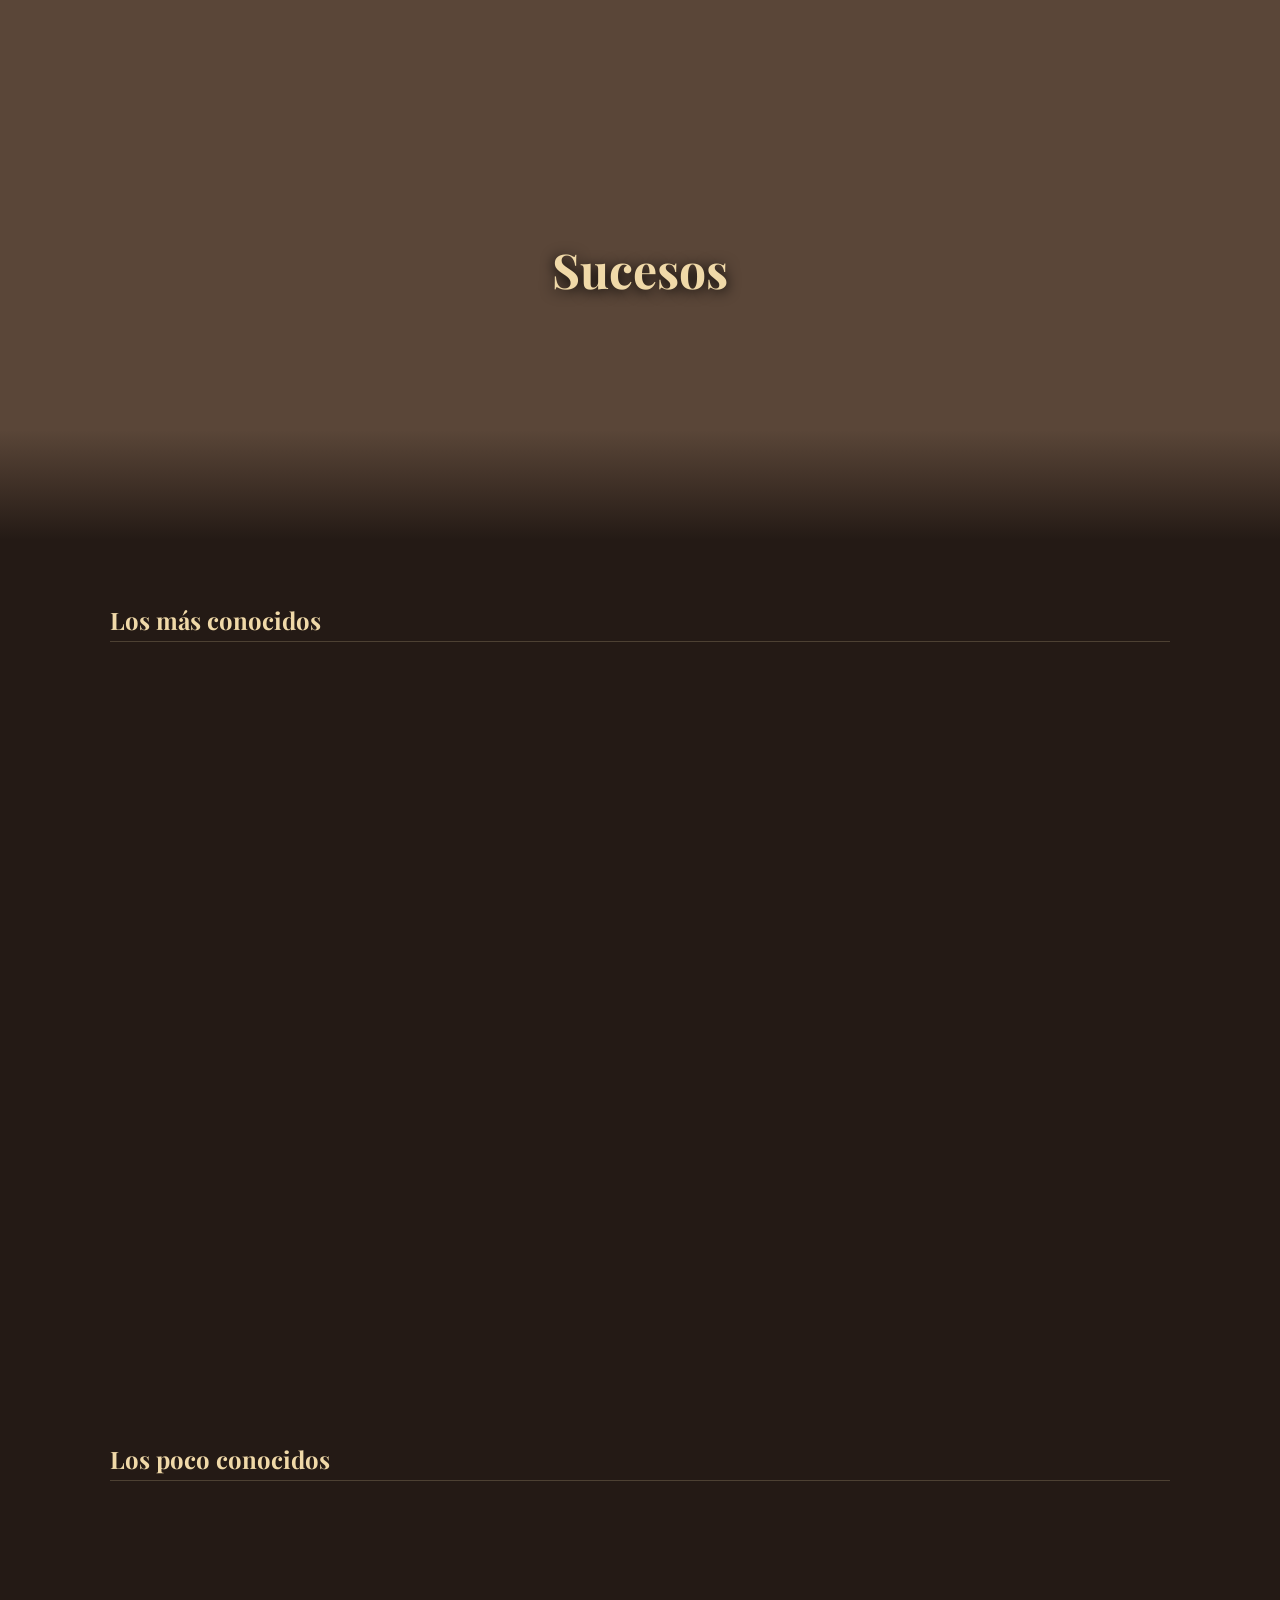
<file: sucesos.html>
<!doctype html>
<html lang="es">
  <meta charset="utf-8" /><meta
    name="viewport"
    content="width=device-width,initial-scale=1"
  /><title>Sucesos</title
  ><link rel="stylesheet" href="style.css" />
  <section class="px" data-bg="Blitzkrieg"><h2>Sucesos</h2></section>
  <main>
    <h3>Los más conocidos</h3>
    <div class="c" data-w="Invasión alemana de Polonia">
      <h4>Invasión de Polonia (1939)</h4>
      <p>
        El 1 de septiembre Alemania atacó con tanques, aviones y tropas
        coordinadas (Blitzkrieg). Polonia cayó en pocas semanas y la URSS
        invadió desde el este el 17 de septiembre.
      </p>
    </div>
    <div class="c" data-w="Batalla de Inglaterra">
      <h4>Batalla de Inglaterra (1940)</h4>
      <p>
        La RAF defendió el cielo británico de la Luftwaffe gracias al radar y a
        sus pilotos. Alemania desistió de invadir las islas.
      </p>
    </div>
    <div class="c" data-w="Ataque a Pearl Harbor">
      <h4>Pearl Harbor (1941)</h4>
      <p>
        El 7 de diciembre aviones japoneses atacaron la base naval de Hawái:
        murieron más de 2.400 estadounidenses. Al día siguiente EE. UU. entró en
        la guerra.
      </p>
    </div>
    <div class="c" data-w="Enigma (máquina)">
      <h4>Enigma y Bletchley Park</h4>
      <p>
        Alemania cifraba sus mensajes con la máquina Enigma, cuyos rotores
        generaban millones de combinaciones. Los polacos la descifraron primero
        (1932) y en Bletchley Park, Alan Turing y su equipo la rompieron a gran
        escala. Esa información («Ultra») ayudó a ganar la batalla del Atlántico
        y, según varios historiadores, acortó la guerra.
      </p>
    </div>
    <div class="c" data-w="Batalla de Stalingrado">
      <h4>Batalla de Stalingrado (1942-43)</h4>
      <p>
        Soviéticos y alemanes pelearon casa por casa durante meses. El 6.º
        Ejército alemán se rindió y la iniciativa pasó a la URSS.
      </p>
    </div>
    <div class="c" data-w="Desembarco de Normandía">
      <h4>El Día D (1944)</h4>
      <p>
        El 6 de junio unos 156.000 soldados aliados desembarcaron en cinco
        playas de Normandía.
      </p>
    </div>
    <div class="c" data-w="Bombardeos atómicos de Hiroshima y Nagasaki">
      <h4>Hiroshima y Nagasaki (1945)</h4>
      <p>
        El 6 y 9 de agosto EE. UU. lanzó dos bombas atómicas, «Little Boy» y
        «Fat Man». Murieron decenas de miles al instante y muchos más por la
        radiación.
      </p>
    </div>
    <div class="c" data-w="Holocausto">
      <h4>El Holocausto</h4>
      <p>
        Seis millones de judíos fueron asesinados por el régimen nazi. Lee más
        en la sección <a href="holocausto.html">Holocausto</a>.
      </p>
    </div>
    <h3>Los poco conocidos</h3>
    <div class="c" data-w="Operación Mincemeat" data-img="en:Operation Mincemeat">
      <h4>Operación Mincemeat (1943)</h4>
      <p>
        Los británicos lanzaron al mar un cadáver con documentos falsos para que
        Alemania creyera que el desembarco sería en Grecia y no en Sicilia.
      </p>
    </div>
    <div class="c" data-w="Ejército Fantasma">
      <h4>El Ejército Fantasma</h4>
      <p>
        Una unidad estadounidense usó tanques inflables, sonidos grabados y
        radios falsas para engañar a los alemanes.
      </p>
    </div>
    <div class="c" data-w="Hablantes de código">
      <h4>Hablantes de código navajo</h4>
      <p>
        Marines navajos transmitían mensajes en su lengua, un código que Japón
        nunca descifró.
      </p>
    </div>
    <div class="c" data-w="Operación Paperclip">
      <h4>Operación Paperclip</h4>
      <p>
        Tras la guerra EE. UU. reclutó en secreto a científicos alemanes, como
        Wernher von Braun, para sus programas de cohetes.
      </p>
    </div>
    <div class="c" data-w="Batalla de Los Ángeles">
      <h4>Batalla de Los Ángeles (1942)</h4>
      <p>
        Semanas después de Pearl Harbor, una falsa alarma hizo que la artillería
        disparara toda la noche contra un objetivo nunca identificado.
      </p>
    </div>
    <div class="c" data-w="Wilhelm Gustloff">
      <h4>Hundimiento del Wilhelm Gustloff (1945)</h4>
      <p>
        Un submarino soviético hundió este barco lleno de refugiados y militares
        alemanes: es el mayor desastre marítimo por número de víctimas.
      </p>
    </div>
    <div class="c" data-w="Rosa Blanca (resistencia)">
      <h4>La Rosa Blanca</h4>
      <p>
        Estudiantes alemanes de Múnich repartieron folletos contra Hitler en
        1942-43. Sophie Scholl, su hermano Hans y otros fueron ejecutados.
      </p>
    </div>
    <div class="c" data-w="Kindertransport">
      <h4>Kindertransport</h4>
      <p>
        Entre 1938 y 1939 el Reino Unido recibió a cerca de 10.000 niños judíos
        que viajaron sin sus padres.
      </p>
    </div>
  </main>
  <script src="script.js"></script>
</html>
</file>
<file: style.css>
@import url("https://fonts.googleapis.com/css2?family=Lora:wght@400;500;600&family=Playfair+Display:wght@600;700;800&display=swap");

:root {
  --bg: #241a15;
  --gold: #f0d9a8;
  --gold2: #d1a95b;
  --red: #7a1f2d;
  --txt: #f5ecdd;
}
* {
  box-sizing: border-box;
}
html {
  scroll-behavior: smooth;
}
body {
  margin: 0;
  background-color: var(--bg);
  background-image: radial-gradient(
    1100px 560px at 50% -5%,
    #4a3328 0%,
    transparent 70%
  );
  background-repeat: no-repeat;
  color: var(--txt);
  font:
    17px/1.7 Lora,
    Georgia,
    serif;
  overflow-x: hidden;
}

/* ---------- Navegación ---------- */
nav {
  position: sticky;
  top: 0;
  z-index: 9;
  display: flex;
  justify-content: safe center;
  gap: 4px;
  overflow-x: auto;
  scrollbar-width: none;
  padding: 10px 14px;
  background: #6d1b28e6;
  backdrop-filter: blur(10px);
  border-bottom: 1px solid #f0d9a844;
  box-shadow: 0 4px 20px #0006;
}
nav a {
  color: var(--gold);
  padding: 6px 14px;
  border-radius: 20px;
  text-decoration: none;
  white-space: nowrap;
  font-size: 0.95rem;
  transition: 0.25s;
}
nav a:hover {
  background: #f0d9a825;
}
nav a.on {
  background: var(--gold);
  color: #4a1018;
  font-weight: 600;
}
#bar {
  position: fixed;
  top: 0;
  left: 0;
  height: 3px;
  width: 0;
  z-index: 20;
  background: linear-gradient(90deg, var(--gold2), var(--gold));
}

/* ---------- Títulos ---------- */
h1,
h2,
h3,
h4 {
  font-family: "Playfair Display", Georgia, serif;
  color: var(--gold);
  margin: 0.3em 0;
  line-height: 1.2;
}
h3 {
  border-bottom: 1px solid #f0d9a833;
  padding-bottom: 6px;
  margin-top: 1.5em;
  font-size: 1.5rem;
}
main > h2 {
  display: flex;
  align-items: center;
  gap: 16px;
  font-size: 2rem;
  margin-top: 1.4em;
}
main > h2::after {
  content: "";
  flex: 1;
  height: 1px;
  background: linear-gradient(90deg, var(--gold2), transparent);
}

/* ---------- Portadas y bandas con imagen ---------- */
.px {
  position: relative;
  min-height: 60vh;
  display: flex;
  flex-direction: column;
  align-items: center;
  justify-content: center;
  text-align: center;
  padding: 30px;
  background: #5a4638 center/cover fixed;
}
.px:not(.band)::after {
  content: "";
  position: absolute;
  inset: auto 0 0 0;
  height: 110px;
  background: linear-gradient(transparent, var(--bg));
  pointer-events: none;
}
.px.big {
  min-height: 90vh;
}
.px h1 {
  font-size: clamp(2.2rem, 6vw, 4rem);
  font-weight: 800;
}
.px h2 {
  font-size: clamp(2rem, 5vw, 3rem);
  font-weight: 700;
}
.px.big > p {
  font-size: 1.3rem;
  letter-spacing: 0.35em;
  color: var(--gold);
  margin: 0.4em 0 0.8em;
}
.px h1,
.px h2,
.px h3,
.px > p {
  text-shadow: 0 2px 14px #000;
}
.band {
  width: 100vw;
  margin: 40px 0 40px calc(50% - 50vw);
  min-height: 50vh;
}
.band h3 {
  border: 0;
  font-size: clamp(1.6rem, 4vw, 2.4rem);
}
input {
  width: 85%;
  max-width: 460px;
  padding: 12px 20px;
  border: 2px solid var(--gold);
  border-radius: 30px;
  background: #2b221cdd;
  color: var(--txt);
  margin-top: 14px;
  font: inherit;
  font-size: 0.95rem;
  outline: none;
  transition: 0.25s;
}
input:focus {
  box-shadow: 0 0 0 4px #f0d9a838;
  background: #2b221c;
}

/* ---------- Contenido ---------- */
main {
  max-width: 1100px;
  margin: auto;
  padding: 30px 20px 60px;
  display: grid;
  grid-template-columns: repeat(auto-fill, minmax(310px, 1fr));
  gap: 22px;
}
main > * {
  grid-column: 1 / -1;
}
main > .c,
main > .p {
  grid-column: auto;
}
main > p {
  text-align: center;
  color: #cdbfa8;
  font-style: italic;
  margin: 0;
}
section:has(> .p) {
  display: grid;
  grid-template-columns: repeat(auto-fill, minmax(310px, 1fr));
  gap: 22px;
  margin-bottom: 18px;
}
section:has(> .p) > h3 {
  grid-column: 1 / -1;
}
.g {
  display: grid;
  grid-template-columns: repeat(auto-fit, minmax(280px, 1fr));
  gap: 22px;
}

/* ---------- Tarjetas ---------- */
.c,
.p {
  position: relative;
  overflow: hidden;
  background: linear-gradient(160deg, #4f4036, #3a2d25);
  border: 1px solid #f0d9a822;
  border-left: 4px solid var(--gold2);
  border-radius: 14px;
  padding: 16px 20px 18px;
  margin: 0;
  box-shadow: 0 6px 18px #0004;
  opacity: 0;
  transform: translateY(28px);
  transition:
    opacity 0.7s,
    transform 0.7s,
    box-shadow 0.3s,
    border-color 0.3s;
}
.c.v,
.p.v {
  opacity: 1;
  transform: none;
}
.c.v:hover,
.p.v:hover {
  transform: translateY(-5px);
  box-shadow: 0 16px 34px #0008;
  border-left-color: var(--gold);
}
.c h4,
.p h4 {
  font-size: 1.2rem;
  margin: 0 0 0.35em;
}
.c p,
.p p {
  margin: 0;
  color: #eadfca;
  font-size: 0.97rem;
}
.c a {
  color: var(--gold);
  font-weight: 600;
}
.foto {
  display: block;
  width: calc(100% + 40px);
  height: 190px;
  margin: -16px -20px 14px;
  object-fit: cover;
  object-position: center 20%;
  cursor: zoom-in;
  opacity: 0;
  transform: scale(1.06);
  transition:
    opacity 0.7s,
    transform 0.7s;
}
.foto.ok {
  opacity: 1;
  transform: none;
}
.c:hover .foto.ok,
.p:hover .foto.ok {
  transform: scale(1.05);
}
.o {
  display: none !important;
}

/* ---------- Ampliar foto ---------- */
#lb {
  position: fixed;
  inset: 0;
  z-index: 50;
  display: none;
  flex-direction: column;
  align-items: center;
  justify-content: center;
  gap: 12px;
  background: #000d;
  cursor: zoom-out;
}
#lb.on {
  display: flex;
}
#lb img {
  max-width: 92vw;
  max-height: 82vh;
  border: 3px solid var(--gold);
  border-radius: 6px;
  box-shadow: 0 10px 50px #000;
}
#lb span {
  color: var(--gold);
  font-family: "Playfair Display", Georgia, serif;
  font-size: 1.1rem;
}

/* ---------- Galería 3D (sin cambios) ---------- */
#r3 {
  height: 380px;
  perspective: 1000px;
  overflow: hidden;
  cursor: grab;
  touch-action: pan-y;
  user-select: none;
}
#ring {
  width: 190px;
  height: 250px;
  margin: 60px auto;
  position: relative;
  transform-style: preserve-3d;
}
#ring div {
  position: absolute;
  inset: 0;
  background: #5a4638 center/cover;
  border: 3px solid #f0d9a8;
  box-shadow: 0 8px 25px #0008;
  display: flex;
  align-items: flex-end;
}
#ring b {
  background: #000b;
  width: 100%;
  padding: 4px;
  font-size: 0.8rem;
  text-align: center;
}

/* ---------- Pie de página ---------- */
footer {
  text-align: center;
  padding: 26px 20px;
  font-size: 0.85rem;
  background: #1c1410;
  border-top: 1px solid #f0d9a833;
  color: #cdbfa8;
}
footer small {
  opacity: 0.7;
}

/* ---------- Móvil y accesibilidad ---------- */
@media (max-width: 800px) {
  .px {
    background-attachment: scroll;
  }
  main {
    padding: 20px 14px 40px;
  }
}
@media (prefers-reduced-motion: reduce) {
  html {
    scroll-behavior: auto;
  }
  .c,
  .p,
  .foto {
    transition: none;
  }
}
</file>
